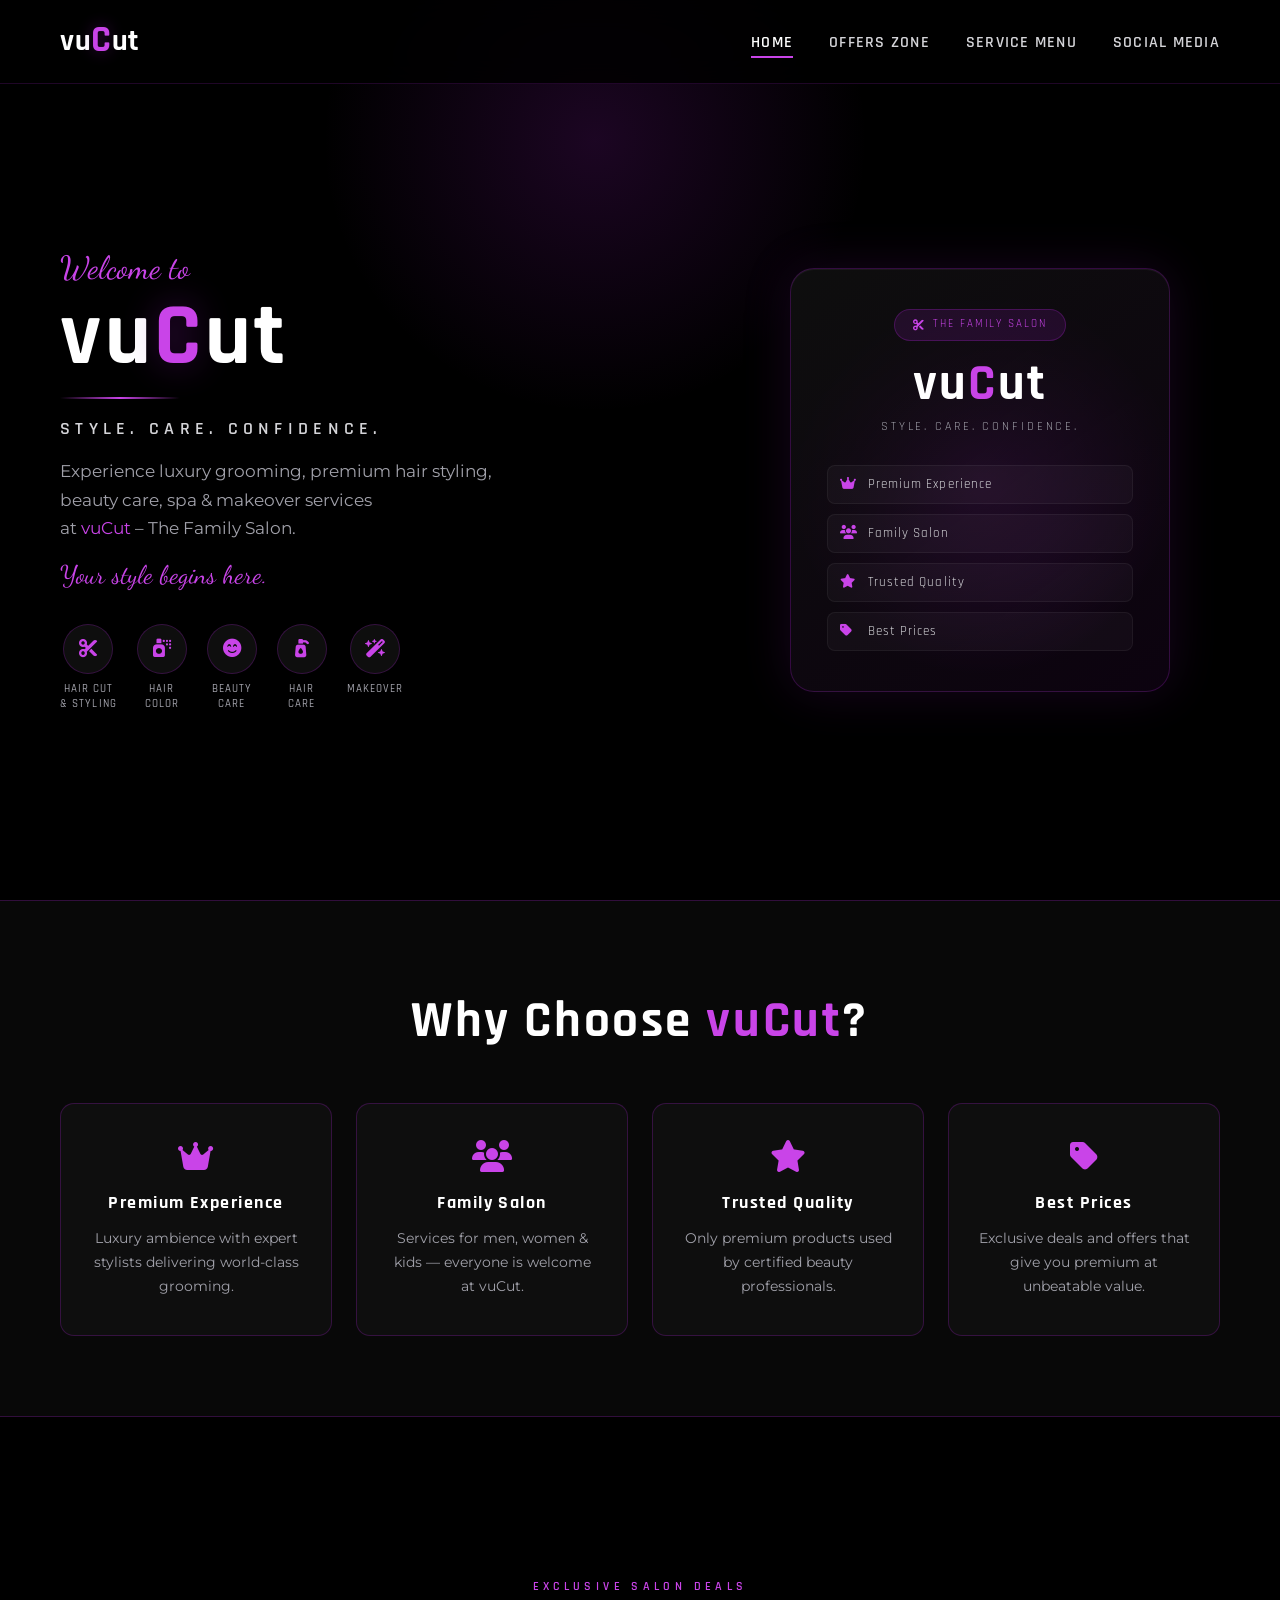
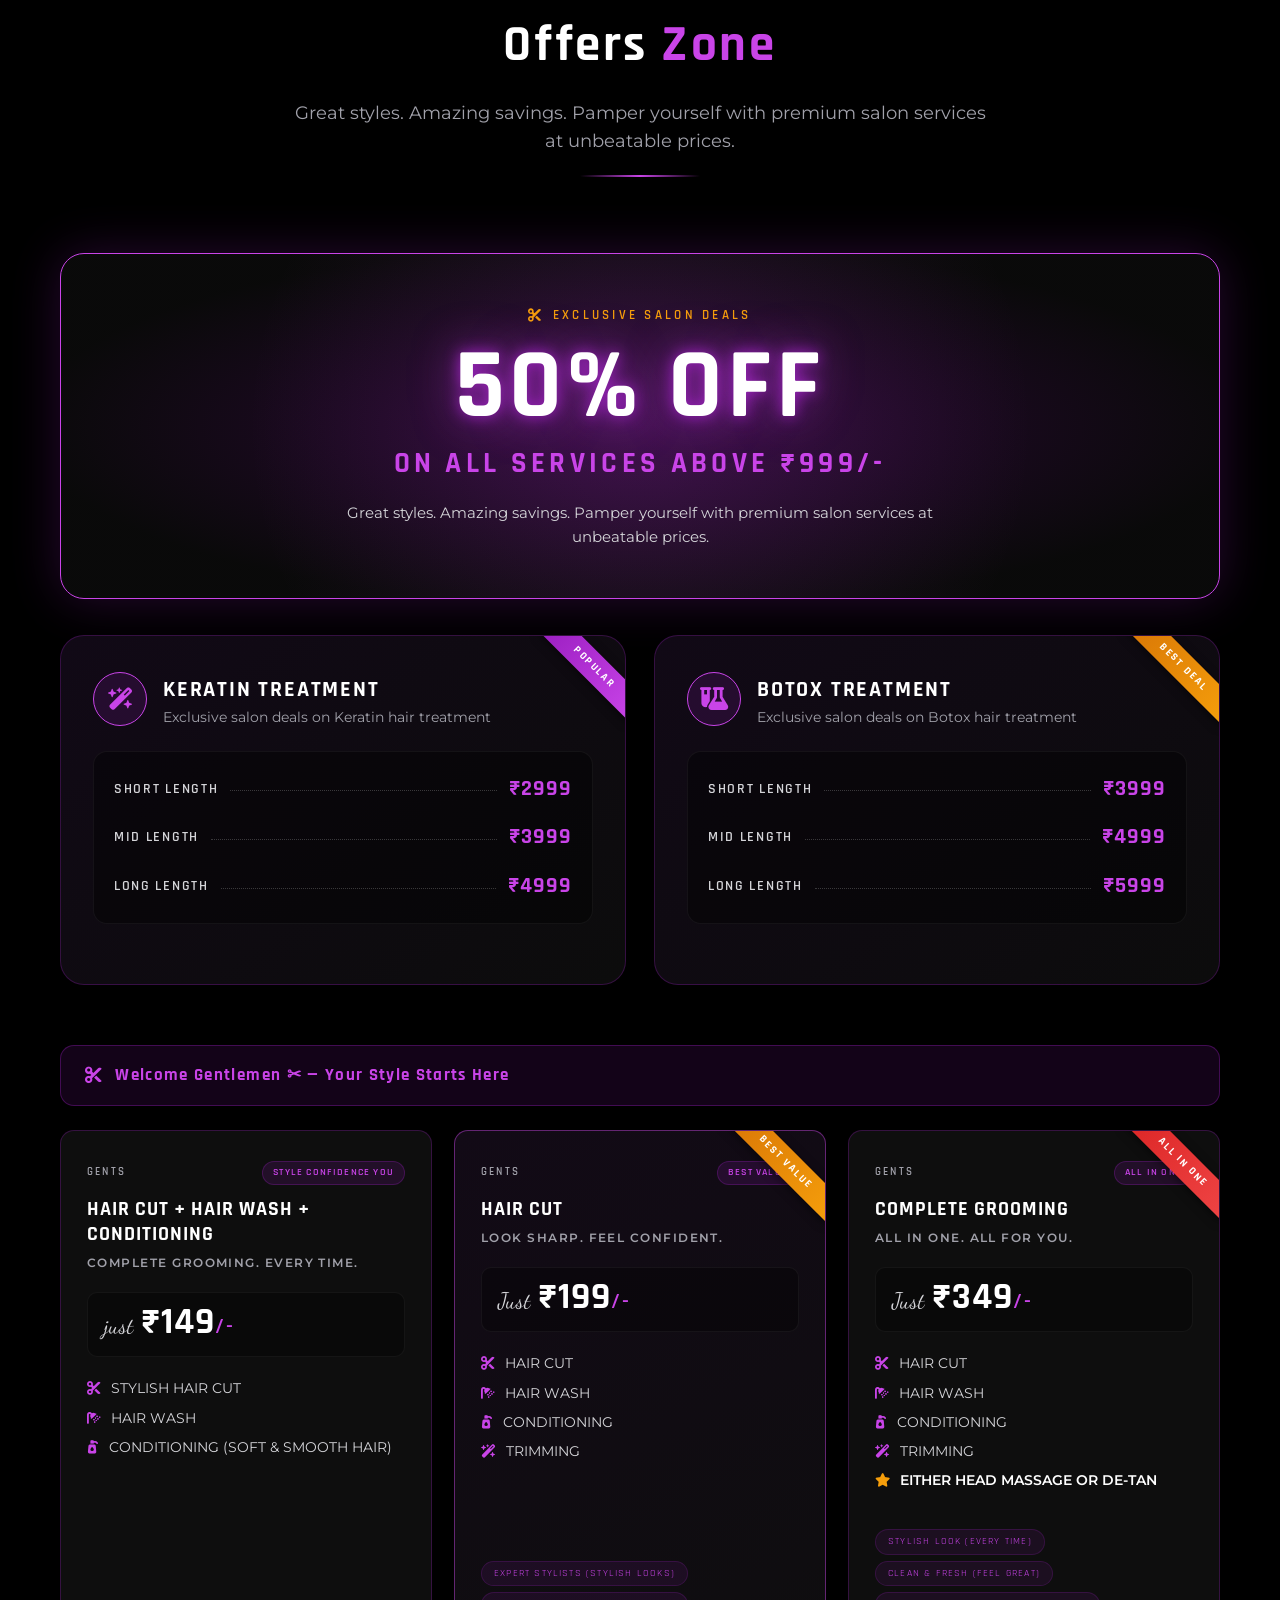
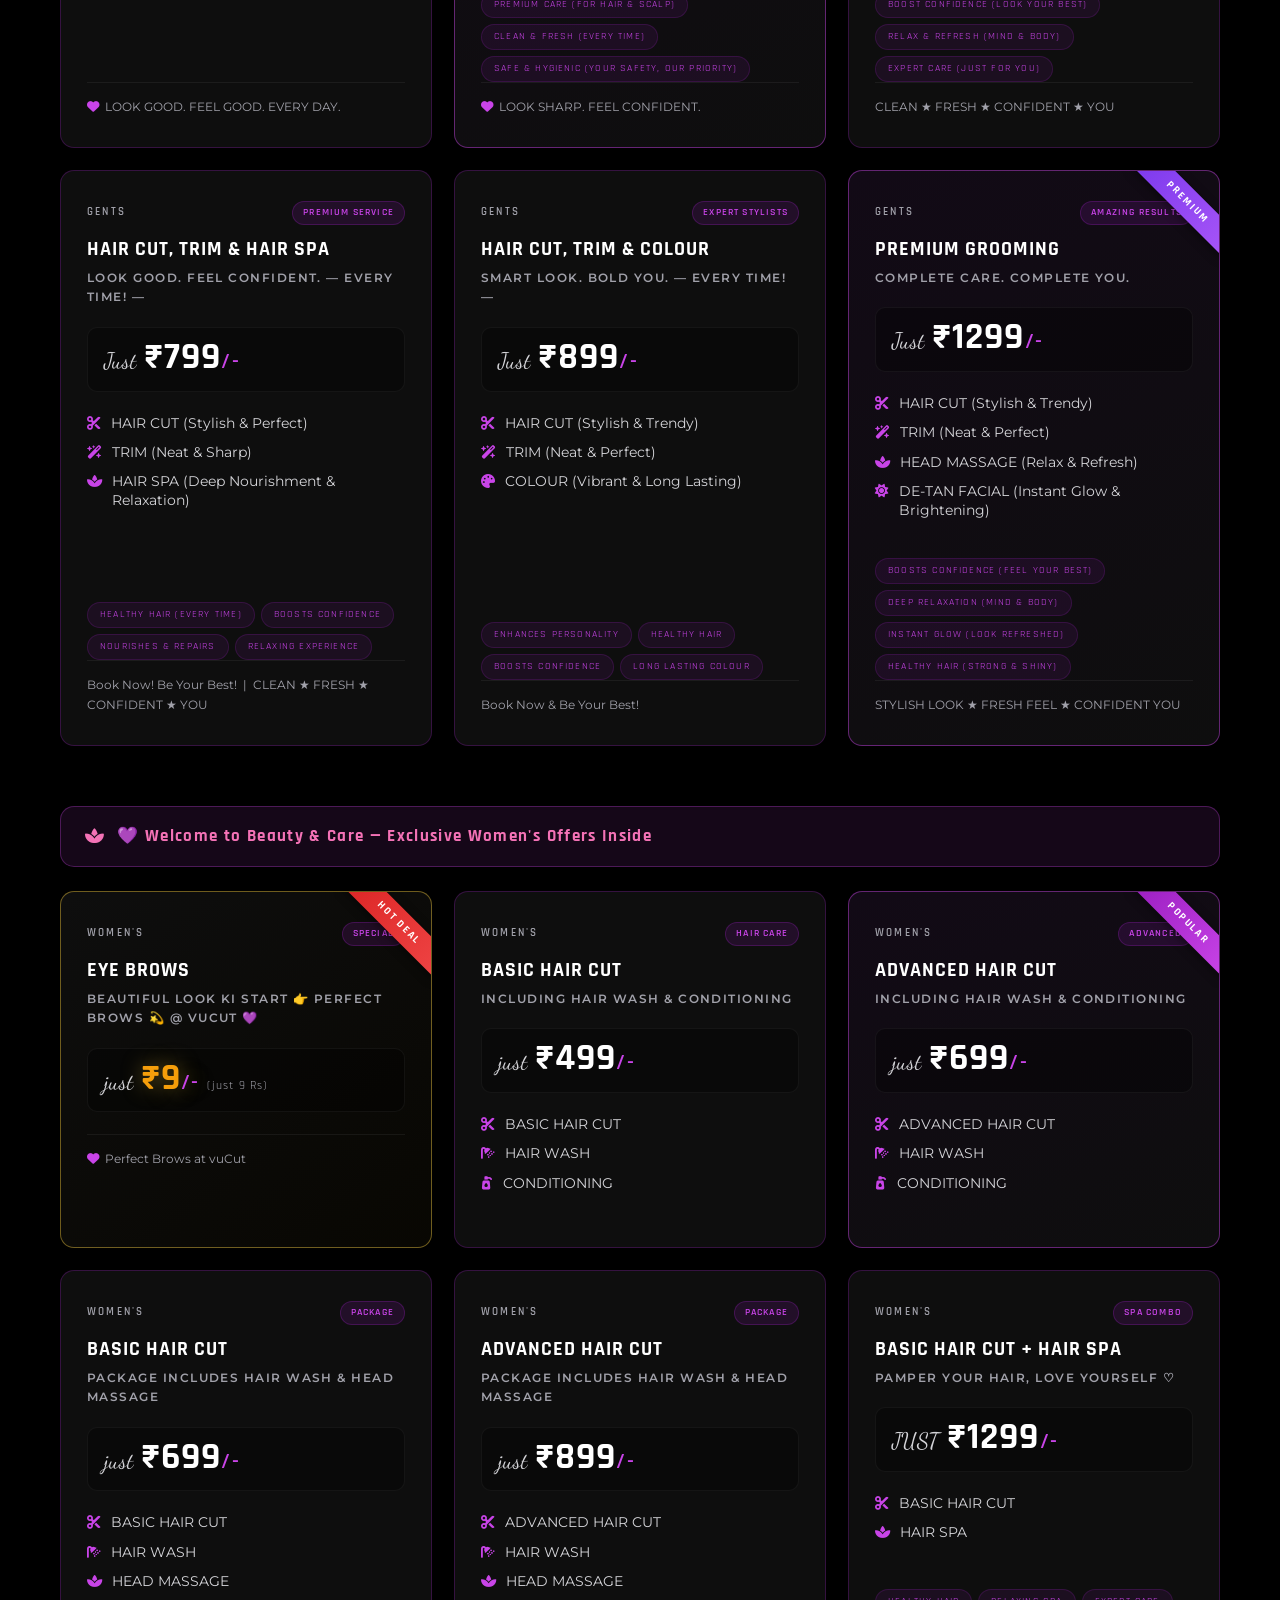
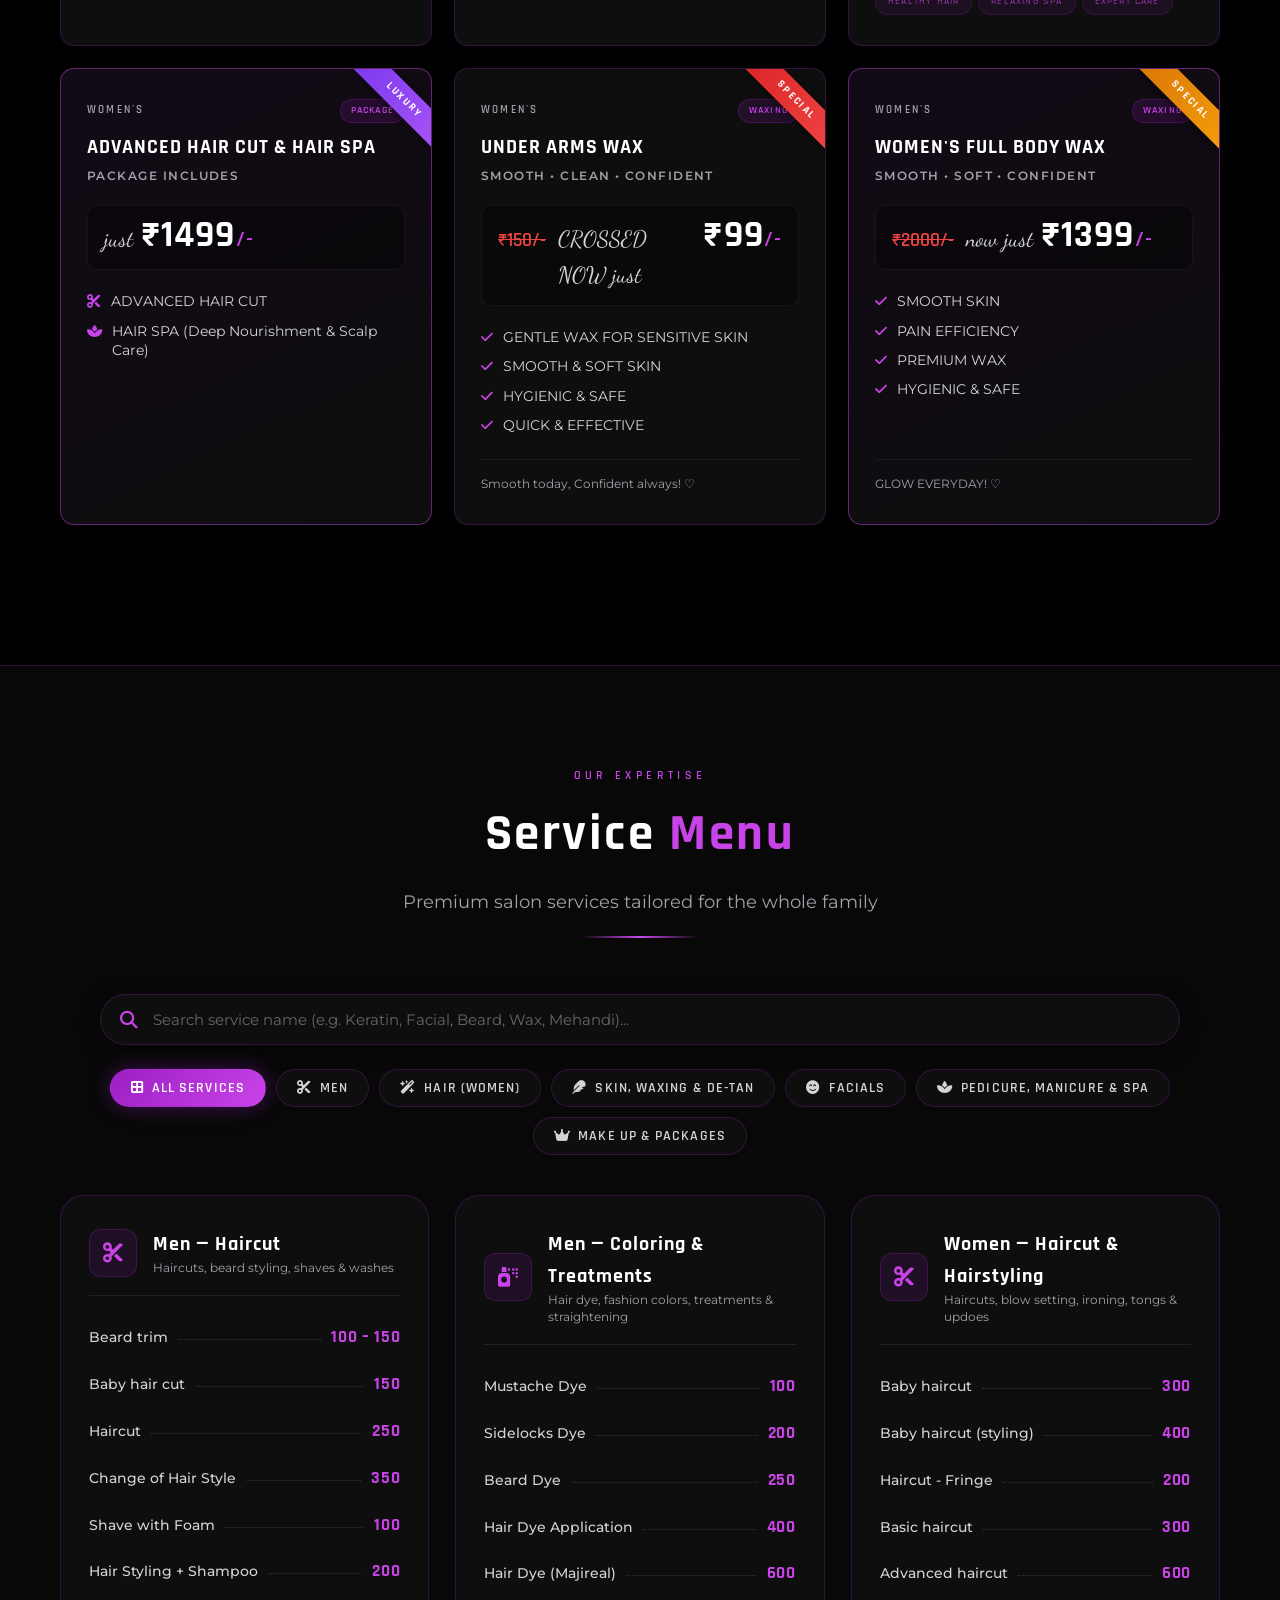
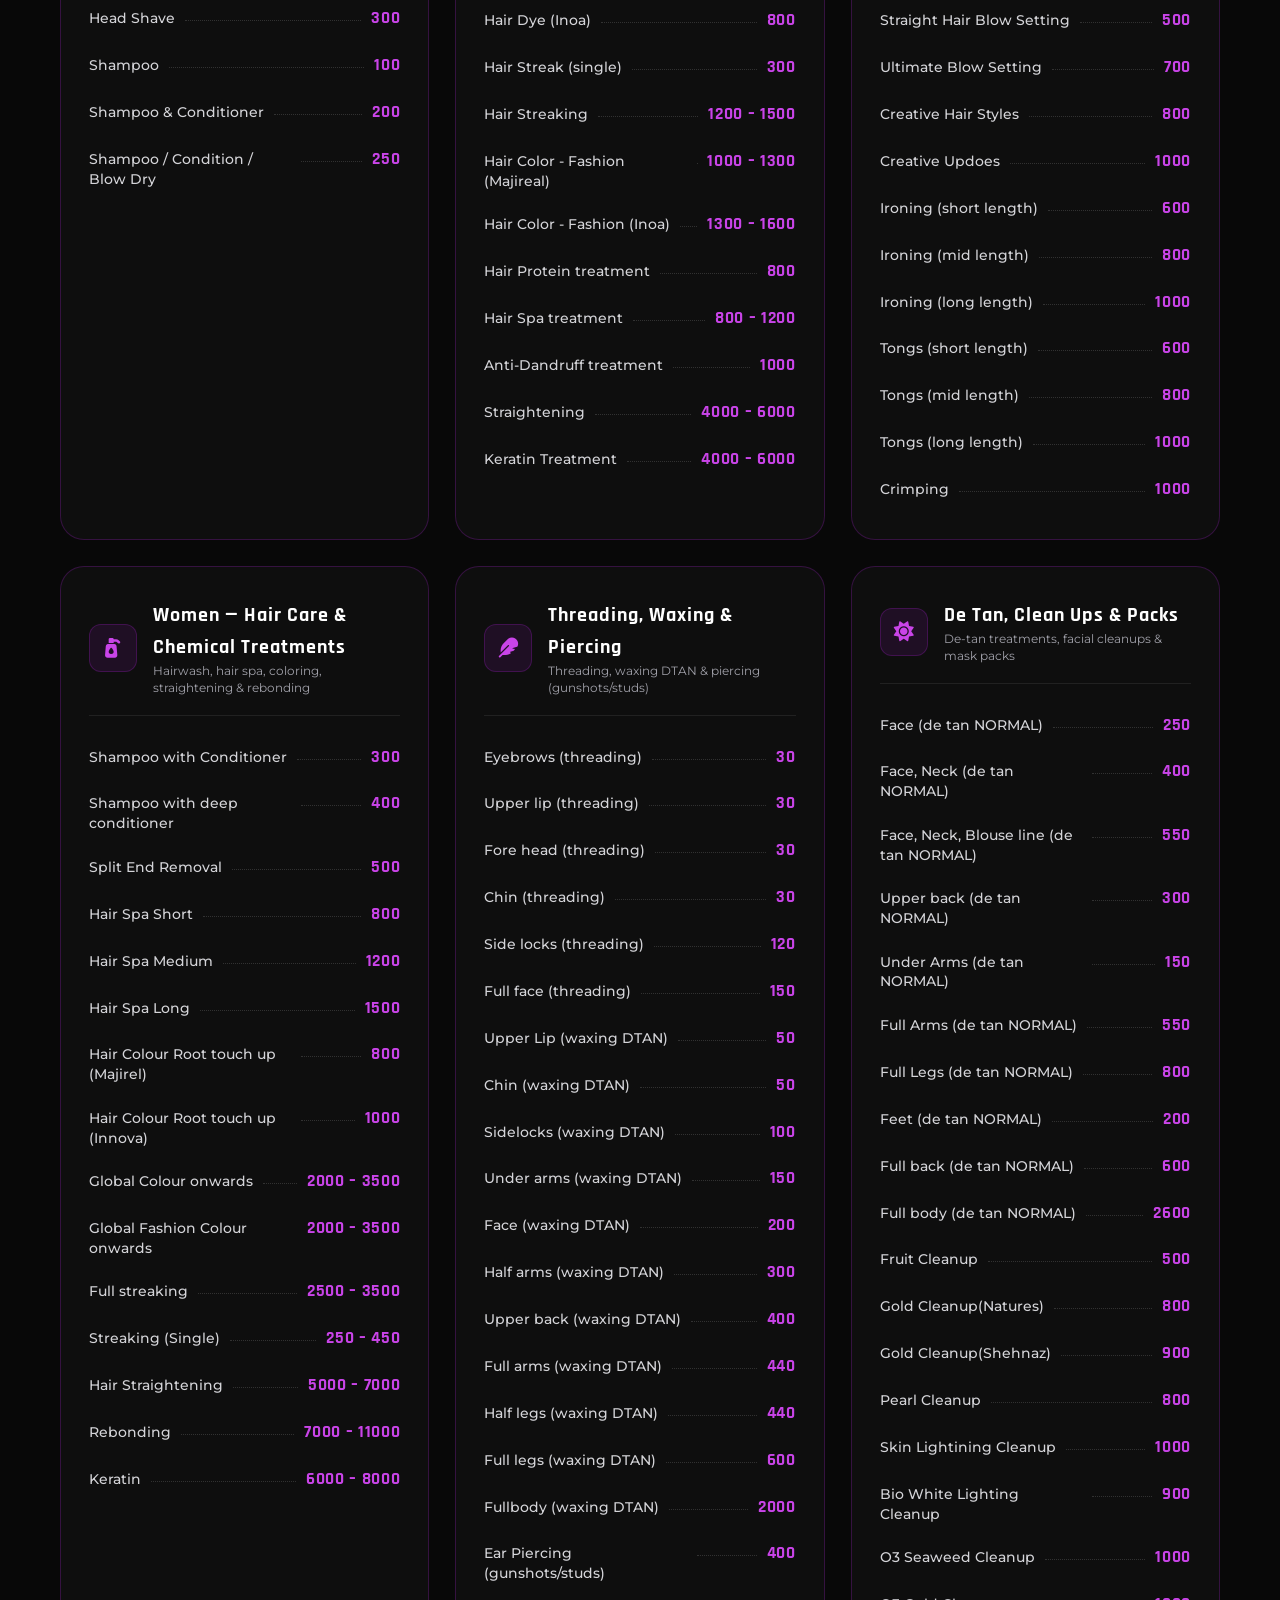
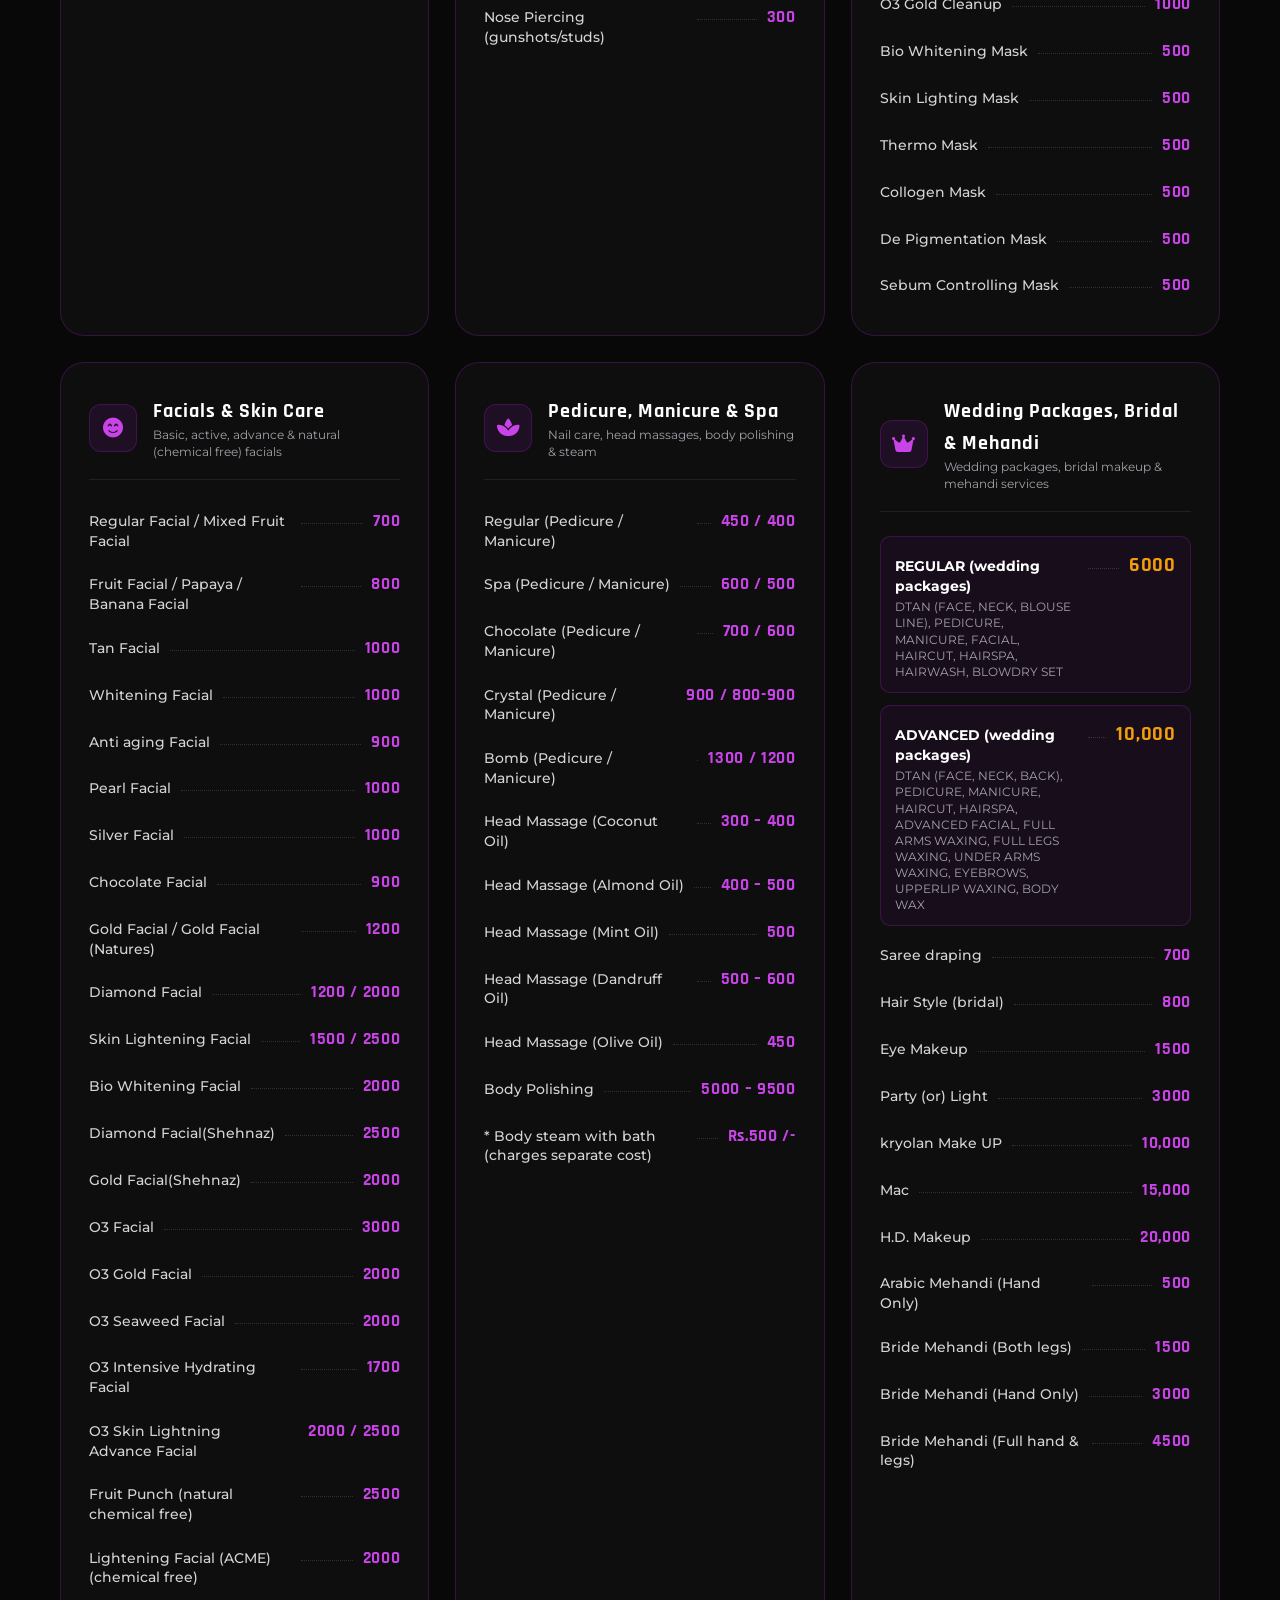
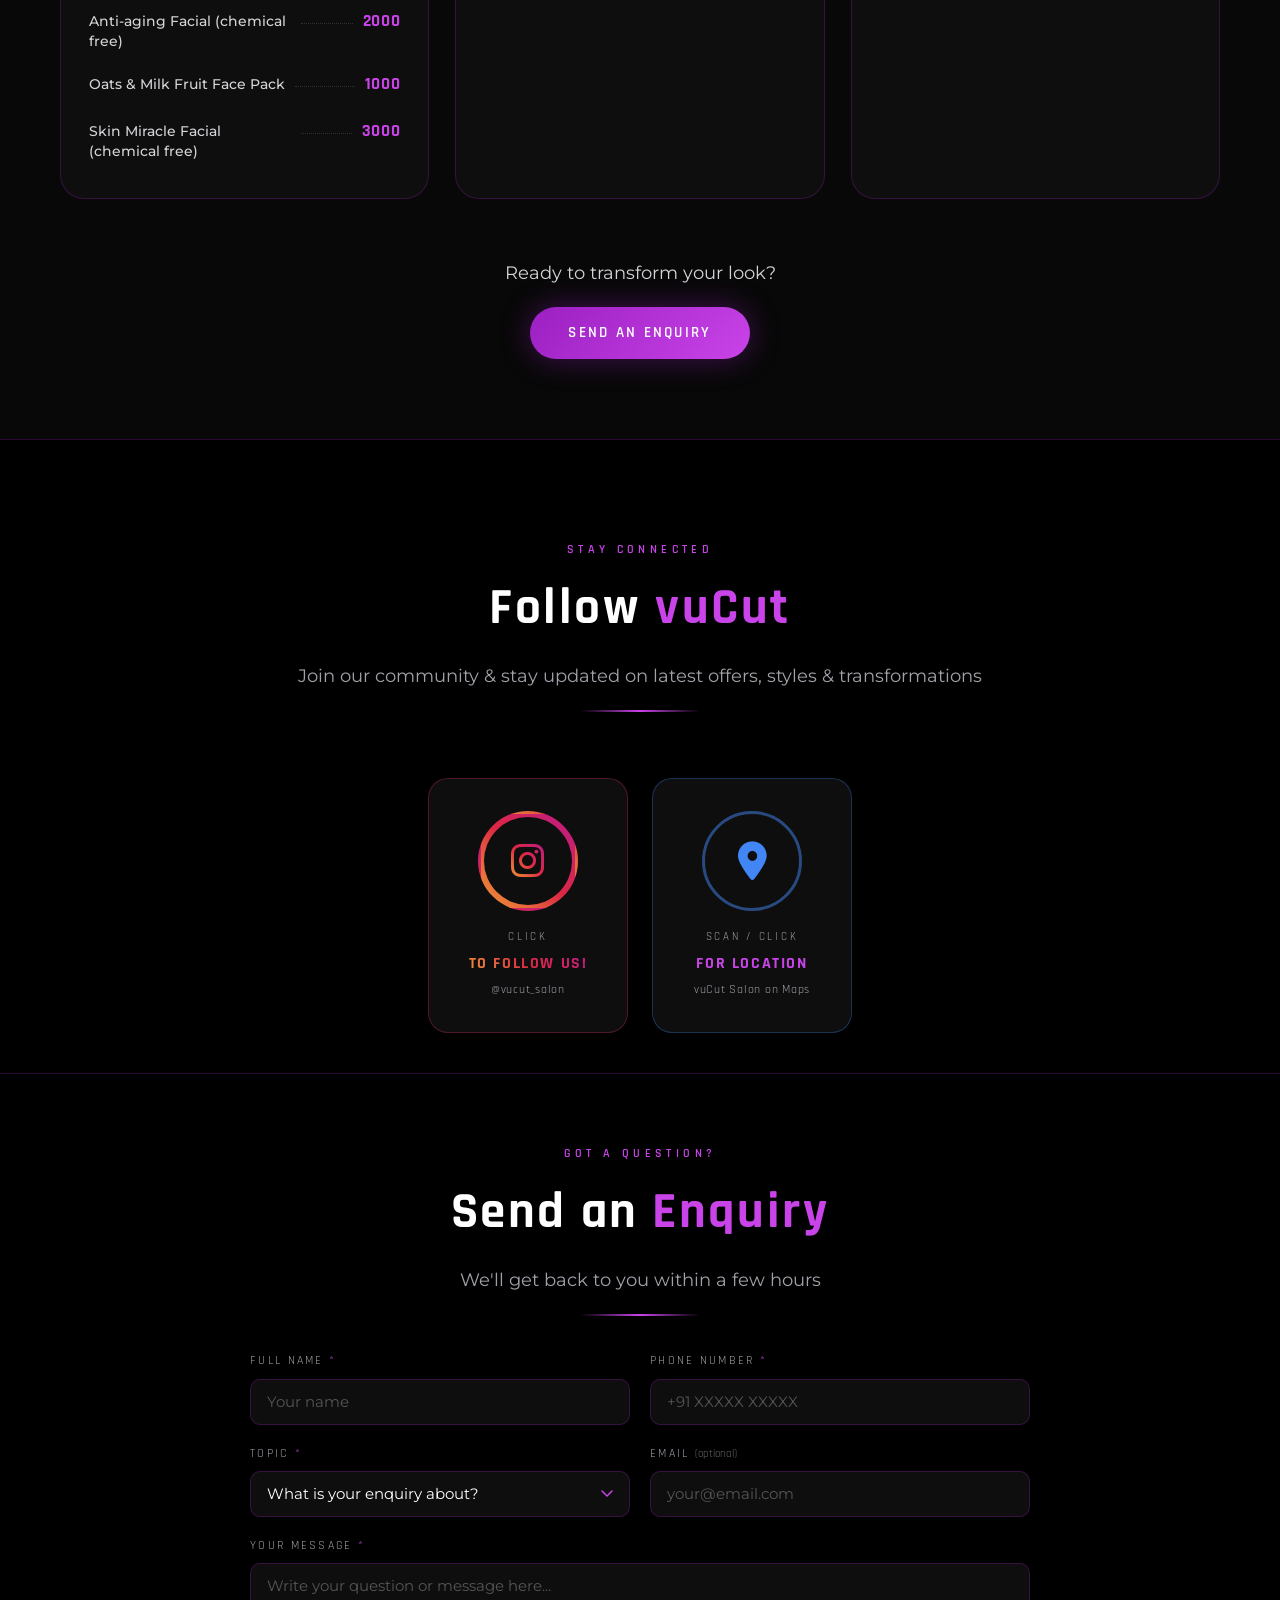
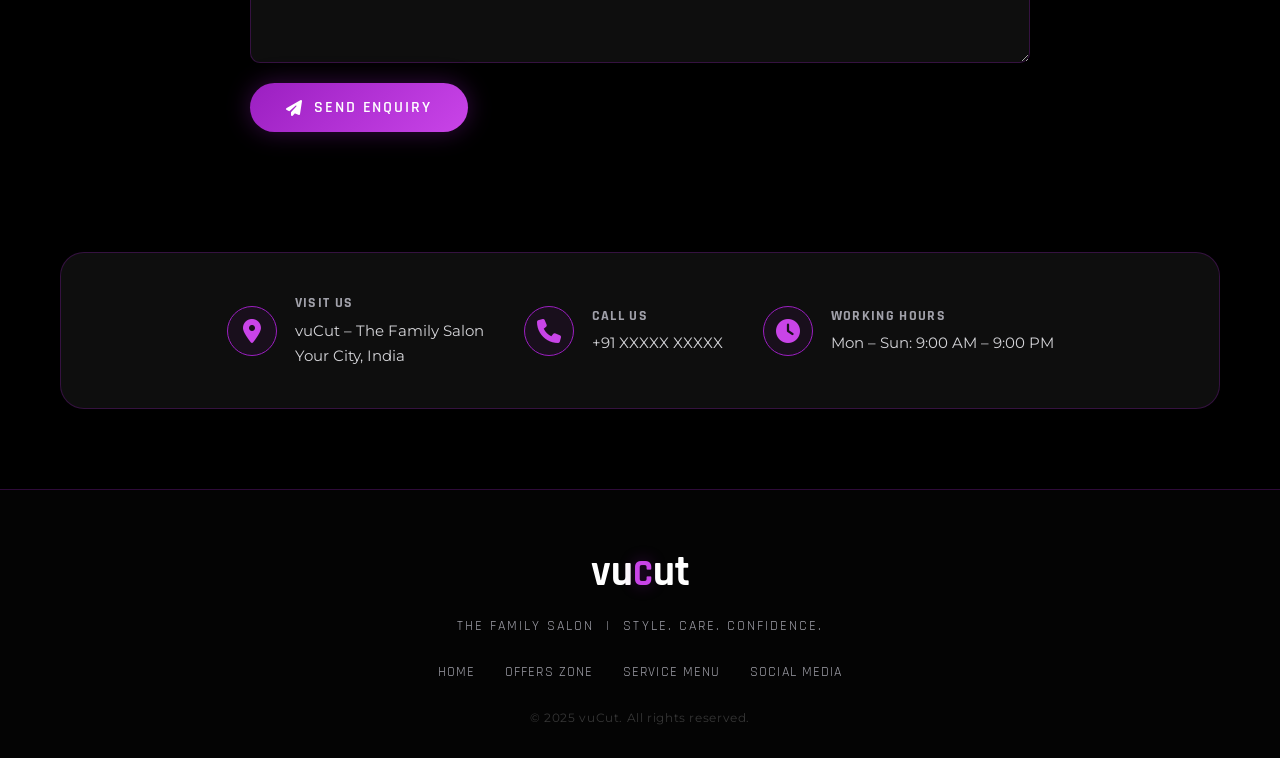
<file: index.html>
<!DOCTYPE html>
<html lang="en">
<head>
  <meta charset="UTF-8" />
  <meta name="viewport" content="width=device-width, initial-scale=1.0" />
  <title>vuCut – The Family Salon</title>
  <link rel="stylesheet" href="style.css" />
  <link href="https://fonts.googleapis.com/css2?family=Cinzel:wght@400;600;700&family=Dancing+Script:wght@600;700&family=Rajdhani:wght@400;500;600;700&family=Montserrat:wght@300;400;500;600;700&display=swap" rel="stylesheet" />
  <link rel="stylesheet" href="https://cdnjs.cloudflare.com/ajax/libs/font-awesome/6.5.0/css/all.min.css" />

  <!--
    Netlify Identity — loaded on every page so invitation / recovery
    email links (which always land on the root URL) are intercepted here
    and handed off to admin.html before the page renders.
  -->
  <script src="https://identity.netlify.com/v1/netlify-identity-widget.js"></script>
  <script>
    // Run synchronously so the redirect happens before any paint
    (function () {
      var hash = window.location.hash;
      // Netlify Identity puts tokens in the URL hash as key=value pairs
      if (hash && (
        hash.indexOf('invite_token=')       !== -1 ||
        hash.indexOf('recovery_token=')     !== -1 ||
        hash.indexOf('confirmation_token=') !== -1
      )) {
        // Forward the entire hash to admin.html so the widget can consume it
        window.location.replace('/admin.html' + hash);
      }
    })();
  </script>
</head>
<body>

  <!-- ═══════════════════════════════════════════
       NAVBAR
  ═══════════════════════════════════════════ -->
  <nav class="navbar" id="navbar">
    <div class="nav-logo">
      <span class="logo-vu">vu</span><span class="logo-c">C</span><span class="logo-ut">ut</span>
    </div>
    <ul class="nav-links" id="navLinks">
      <li><a href="#home" class="nav-link active">Home</a></li>
      <li><a href="#offers" class="nav-link">Offers Zone</a></li>
      <li><a href="#services" class="nav-link">Service Menu</a></li>
      <li><a href="#social" class="nav-link">Social Media</a></li>
    </ul>
    <div class="hamburger" id="hamburger">
      <span></span><span></span><span></span>
    </div>
  </nav>

  <!-- ═══════════════════════════════════════════
       SECTION 1 — HOME
  ═══════════════════════════════════════════ -->
  <section id="home" class="section home-section">

    <!-- Hero -->
    <div class="hero">
      <div class="hero-content">
        <p class="welcome-script">Welcome to</p>
        <h1 class="brand-name">
          <span class="brand-vu">vu</span><span class="brand-c">C</span><span class="brand-ut">ut</span>
        </h1>
        <div class="divider-line"></div>
        <p class="tagline">STYLE. CARE. CONFIDENCE.</p>
        <p class="hero-desc">
          Experience luxury grooming, premium hair styling,<br />
          beauty care, spa &amp; makeover services<br />
          at <span class="accent">vuCut</span> – The Family Salon.
        </p>
        <p class="hero-script">Your style begins here.</p>

        <!-- Service Icons -->
        <div class="service-icons">
          <div class="svc-item">
            <div class="svc-icon"><i class="fa-solid fa-scissors"></i></div>
            <p>HAIR CUT<br />&amp; STYLING</p>
          </div>
          <div class="svc-item">
            <div class="svc-icon"><i class="fa-solid fa-spray-can"></i></div>
            <p>HAIR<br />COLOR</p>
          </div>
          <div class="svc-item">
            <div class="svc-icon"><i class="fa-solid fa-face-smile-beam"></i></div>
            <p>BEAUTY<br />CARE</p>
          </div>
          <div class="svc-item">
            <div class="svc-icon"><i class="fa-solid fa-pump-soap"></i></div>
            <p>HAIR<br />CARE</p>
          </div>
          <div class="svc-item">
            <div class="svc-icon"><i class="fa-solid fa-wand-magic-sparkles"></i></div>
            <p>MAKEOVER</p>
          </div>
        </div>
      </div>

      <!-- Hero salon card (pure CSS brand showcase) -->
      <div class="hero-image">
        <div class="hero-img-glow"></div>
        <div class="hero-brand-card">
          <div class="hbc-badge"><i class="fa-solid fa-scissors"></i> The Family Salon</div>
          <h2 class="hbc-logo">vu<span class="accent">C</span>ut</h2>
          <p class="hbc-tagline">STYLE. CARE. CONFIDENCE.</p>
          <div class="hbc-pillars">
            <div class="hbc-pillar"><i class="fa-solid fa-crown"></i> <span>Premium Experience</span></div>
            <div class="hbc-pillar"><i class="fa-solid fa-users"></i> <span>Family Salon</span></div>
            <div class="hbc-pillar"><i class="fa-solid fa-star"></i> <span>Trusted Quality</span></div>
            <div class="hbc-pillar"><i class="fa-solid fa-tag"></i> <span>Best Prices</span></div>
          </div>
        </div>
      </div>
    </div>

    <!-- Why Choose Us -->
    <div class="why-section">
      <h2 class="section-heading">Why Choose <span class="accent">vuCut</span>?</h2>
      <div class="why-grid">
        <div class="why-card">
          <i class="fa-solid fa-crown"></i>
          <h3>Premium Experience</h3>
          <p>Luxury ambience with expert stylists delivering world-class grooming.</p>
        </div>
        <div class="why-card">
          <i class="fa-solid fa-users"></i>
          <h3>Family Salon</h3>
          <p>Services for men, women &amp; kids — everyone is welcome at vuCut.</p>
        </div>
        <div class="why-card">
          <i class="fa-solid fa-star"></i>
          <h3>Trusted Quality</h3>
          <p>Only premium products used by certified beauty professionals.</p>
        </div>
        <div class="why-card">
          <i class="fa-solid fa-tag"></i>
          <h3>Best Prices</h3>
          <p>Exclusive deals and offers that give you premium at unbeatable value.</p>
        </div>
      </div>
    </div>

  </section>

  <!-- ═══════════════════════════════════════════
       SECTION 2 — OFFERS ZONE
  ═══════════════════════════════════════════ -->
  <section id="offers" class="section offers-section">

    <!-- Section Header -->
    <div class="offers-header">
      <p class="section-label">EXCLUSIVE SALON DEALS</p>
      <h2 class="section-heading">Offers <span class="accent">Zone</span></h2>
      <p class="section-sub">Great styles. Amazing savings. Pamper yourself with premium salon services at unbeatable prices.</p>
      <div class="divider-line center"></div>
    </div>

    <!-- ── 1. Generic Offer Banner (From offer-1.png) ── -->
    <div class="offer-block">
      
      <!-- 50% OFF Banner -->
      <div class="mega-discount-banner">
        <div class="mdb-glow"></div>
        <div class="mdb-content">
          <div class="mdb-tag"><i class="fa-solid fa-scissors"></i> EXCLUSIVE SALON DEALS</div>
          <div class="mdb-headline">
            <span class="mdb-pct">50% OFF</span>
            <span class="mdb-sub">ON ALL SERVICES ABOVE ₹999/-</span>
          </div>
          <p class="mdb-desc">Great styles. Amazing savings. Pamper yourself with premium salon services at unbeatable prices.</p>
        </div>
      </div>

      <!-- Keratin & Botox (from offer-1.png) -->
      <div class="featured-treatments-grid">
        <!-- Keratin Treatment -->
        <div class="treatment-offer-card">
          <div class="card-ribbon ribbon-popular">POPULAR</div>
          <div class="toc-header">
            <div class="toc-icon"><i class="fa-solid fa-wand-magic-sparkles"></i></div>
            <div>
              <h3 class="toc-title">KERATIN TREATMENT</h3>
              <p class="toc-desc">Exclusive salon deals on Keratin hair treatment</p>
            </div>
          </div>
          <div class="toc-tiers">
            <div class="tier-item">
              <span class="tier-label">SHORT LENGTH</span>
              <span class="tier-dots"></span>
              <span class="tier-price">₹2999</span>
            </div>
            <div class="tier-item">
              <span class="tier-label">MID LENGTH</span>
              <span class="tier-dots"></span>
              <span class="tier-price">₹3999</span>
            </div>
            <div class="tier-item">
              <span class="tier-label">LONG LENGTH</span>
              <span class="tier-dots"></span>
              <span class="tier-price">₹4999</span>
            </div>
          </div>
        </div>

        <!-- Botox Treatment -->
        <div class="treatment-offer-card">
          <div class="card-ribbon ribbon-best">BEST DEAL</div>
          <div class="toc-header">
            <div class="toc-icon"><i class="fa-solid fa-flask-vial"></i></div>
            <div>
              <h3 class="toc-title">BOTOX TREATMENT</h3>
              <p class="toc-desc">Exclusive salon deals on Botox hair treatment</p>
            </div>
          </div>
          <div class="toc-tiers">
            <div class="tier-item">
              <span class="tier-label">SHORT LENGTH</span>
              <span class="tier-dots"></span>
              <span class="tier-price">₹3999</span>
            </div>
            <div class="tier-item">
              <span class="tier-label">MID LENGTH</span>
              <span class="tier-dots"></span>
              <span class="tier-price">₹4999</span>
            </div>
            <div class="tier-item">
              <span class="tier-label">LONG LENGTH</span>
              <span class="tier-dots"></span>
              <span class="tier-price">₹5999</span>
            </div>
          </div>
        </div>
      </div>

    </div>

    <!-- ── 2. Welcome Gentlemen — offers 2 to 7 ── -->
    <div class="offer-block">
      <div class="offer-category-label gents-label">
        <i class="fa-solid fa-scissors"></i>
        <span>Welcome Gentlemen ✂ — Your Style Starts Here</span>
      </div>

      <div class="text-offers-grid">

        <!-- Offer 2 -->
        <div class="offer-box-card">
          <div class="obc-top">
            <span class="obc-cat">GENTS</span>
            <span class="obc-badge-pill">STYLE CONFIDENCE YOU</span>
          </div>
          <h3 class="obc-title">HAIR CUT + HAIR WASH + CONDITIONING</h3>
          <p class="obc-tagline">COMPLETE GROOMING. EVERY TIME.</p>
          <div class="obc-price-wrap">
            <span class="obc-just">just</span>
            <span class="obc-amount">₹149<span class="obc-slash">/-</span></span>
          </div>
          <ul class="obc-items">
            <li><i class="fa-solid fa-scissors"></i> STYLISH HAIR CUT</li>
            <li><i class="fa-solid fa-shower"></i> HAIR WASH</li>
            <li><i class="fa-solid fa-pump-soap"></i> CONDITIONING (SOFT &amp; SMOOTH HAIR)</li>
          </ul>
          <div class="obc-footer">
            <span><i class="fa-solid fa-heart"></i> LOOK GOOD. FEEL GOOD. EVERY DAY.</span>
          </div>
        </div>

        <!-- Offer 3 -->
        <div class="offer-box-card featured-border">
          <div class="card-ribbon ribbon-best">BEST VALUE</div>
          <div class="obc-top">
            <span class="obc-cat">GENTS</span>
            <span class="obc-badge-pill">BEST VALUE</span>
          </div>
          <h3 class="obc-title">HAIR CUT</h3>
          <p class="obc-tagline">LOOK SHARP. FEEL CONFIDENT.</p>
          <div class="obc-price-wrap">
            <span class="obc-just">Just</span>
            <span class="obc-amount">₹199<span class="obc-slash">/-</span></span>
          </div>
          <ul class="obc-items">
            <li><i class="fa-solid fa-scissors"></i> HAIR CUT</li>
            <li><i class="fa-solid fa-shower"></i> HAIR WASH</li>
            <li><i class="fa-solid fa-pump-soap"></i> CONDITIONING</li>
            <li><i class="fa-solid fa-wand-magic-sparkles"></i> TRIMMING</li>
          </ul>
          <div class="obc-pills">
            <span>EXPERT STYLISTS (Stylish Looks)</span>
            <span>PREMIUM CARE (For Hair &amp; Scalp)</span>
            <span>CLEAN &amp; FRESH (Every Time)</span>
            <span>SAFE &amp; HYGIENIC (Your Safety, Our Priority)</span>
          </div>
          <div class="obc-footer">
            <span><i class="fa-solid fa-heart"></i> LOOK SHARP. FEEL CONFIDENT.</span>
          </div>
        </div>

        <!-- Offer 4 -->
        <div class="offer-box-card">
          <div class="card-ribbon ribbon-hot">ALL IN ONE</div>
          <div class="obc-top">
            <span class="obc-cat">GENTS</span>
            <span class="obc-badge-pill">ALL IN ONE</span>
          </div>
          <h3 class="obc-title">COMPLETE GROOMING</h3>
          <p class="obc-tagline">ALL IN ONE. ALL FOR YOU.</p>
          <div class="obc-price-wrap">
            <span class="obc-just">Just</span>
            <span class="obc-amount">₹349<span class="obc-slash">/-</span></span>
          </div>
          <ul class="obc-items">
            <li><i class="fa-solid fa-scissors"></i> HAIR CUT</li>
            <li><i class="fa-solid fa-shower"></i> HAIR WASH</li>
            <li><i class="fa-solid fa-pump-soap"></i> CONDITIONING</li>
            <li><i class="fa-solid fa-wand-magic-sparkles"></i> TRIMMING</li>
            <li class="highlight-item"><i class="fa-solid fa-star"></i> EITHER HEAD MASSAGE OR DE-TAN</li>
          </ul>
          <div class="obc-pills">
            <span>STYLISH LOOK (Every Time)</span>
            <span>CLEAN &amp; FRESH (Feel Great)</span>
            <span>BOOST CONFIDENCE (Look Your Best)</span>
            <span>RELAX &amp; REFRESH (Mind &amp; Body)</span>
            <span>EXPERT CARE (Just For You)</span>
          </div>
          <div class="obc-footer">
            <span>CLEAN ★ FRESH ★ CONFIDENT ★ YOU</span>
          </div>
        </div>

        <!-- Offer 5 -->
        <div class="offer-box-card">
          <div class="obc-top">
            <span class="obc-cat">GENTS</span>
            <span class="obc-badge-pill">PREMIUM SERVICE</span>
          </div>
          <h3 class="obc-title">HAIR CUT, TRIM &amp; HAIR SPA</h3>
          <p class="obc-tagline">LOOK GOOD. FEEL CONFIDENT. — Every Time! —</p>
          <div class="obc-price-wrap">
            <span class="obc-just">Just</span>
            <span class="obc-amount">₹799<span class="obc-slash">/-</span></span>
          </div>
          <ul class="obc-items">
            <li><i class="fa-solid fa-scissors"></i> HAIR CUT (Stylish &amp; Perfect)</li>
            <li><i class="fa-solid fa-wand-magic-sparkles"></i> TRIM (Neat &amp; Sharp)</li>
            <li><i class="fa-solid fa-spa"></i> HAIR SPA (Deep Nourishment &amp; Relaxation)</li>
          </ul>
          <div class="obc-pills">
            <span>HEALTHY HAIR (Every Time)</span>
            <span>BOOSTS CONFIDENCE</span>
            <span>NOURISHES &amp; REPAIRS</span>
            <span>RELAXING EXPERIENCE</span>
          </div>
          <div class="obc-footer">
            <span>Book Now! Be Your Best! &nbsp;|&nbsp; CLEAN ★ FRESH ★ CONFIDENT ★ YOU</span>
          </div>
        </div>

        <!-- Offer 6 -->
        <div class="offer-box-card">
          <div class="obc-top">
            <span class="obc-cat">GENTS</span>
            <span class="obc-badge-pill">EXPERT STYLISTS</span>
          </div>
          <h3 class="obc-title">HAIR CUT, TRIM &amp; COLOUR</h3>
          <p class="obc-tagline">SMART LOOK. BOLD YOU. — Every Time! —</p>
          <div class="obc-price-wrap">
            <span class="obc-just">Just</span>
            <span class="obc-amount">₹899<span class="obc-slash">/-</span></span>
          </div>
          <ul class="obc-items">
            <li><i class="fa-solid fa-scissors"></i> HAIR CUT (Stylish &amp; Trendy)</li>
            <li><i class="fa-solid fa-wand-magic-sparkles"></i> TRIM (Neat &amp; Perfect)</li>
            <li><i class="fa-solid fa-palette"></i> COLOUR (Vibrant &amp; Long Lasting)</li>
          </ul>
          <div class="obc-pills">
            <span>ENHANCES PERSONALITY</span>
            <span>HEALTHY HAIR</span>
            <span>BOOSTS CONFIDENCE</span>
            <span>LONG LASTING COLOUR</span>
          </div>
          <div class="obc-footer">
            <span>Book Now &amp; Be Your Best!</span>
          </div>
        </div>

        <!-- Offer 7 -->
        <div class="offer-box-card featured-border">
          <div class="card-ribbon ribbon-royal">PREMIUM</div>
          <div class="obc-top">
            <span class="obc-cat">GENTS</span>
            <span class="obc-badge-pill">AMAZING RESULTS</span>
          </div>
          <h3 class="obc-title">PREMIUM GROOMING</h3>
          <p class="obc-tagline">COMPLETE CARE. COMPLETE YOU.</p>
          <div class="obc-price-wrap">
            <span class="obc-just">Just</span>
            <span class="obc-amount">₹1299<span class="obc-slash">/-</span></span>
          </div>
          <ul class="obc-items">
            <li><i class="fa-solid fa-scissors"></i> HAIR CUT (Stylish &amp; Trendy)</li>
            <li><i class="fa-solid fa-wand-magic-sparkles"></i> TRIM (Neat &amp; Perfect)</li>
            <li><i class="fa-solid fa-spa"></i> HEAD MASSAGE (Relax &amp; Refresh)</li>
            <li><i class="fa-solid fa-sun"></i> DE-TAN FACIAL (Instant Glow &amp; Brightening)</li>
          </ul>
          <div class="obc-pills">
            <span>BOOSTS CONFIDENCE (Feel Your Best)</span>
            <span>DEEP RELAXATION (Mind &amp; Body)</span>
            <span>INSTANT GLOW (Look Refreshed)</span>
            <span>HEALTHY HAIR (Strong &amp; Shiny)</span>
          </div>
          <div class="obc-footer">
            <span>STYLISH LOOK ★ FRESH FEEL ★ CONFIDENT YOU</span>
          </div>
        </div>

      </div>
    </div>

    <!-- ── 3. Welcome to Beauty & Care — offers 8 to 16 ── -->
    <div class="offer-block">
      <div class="offer-category-label ladies-label">
        <i class="fa-solid fa-spa"></i>
        <span>💜 Welcome to Beauty &amp; Care — Exclusive Women's Offers Inside</span>
      </div>

      <div class="text-offers-grid">

        <!-- Offer 8 -->
        <div class="offer-box-card brow-card">
          <div class="card-ribbon ribbon-hot">HOT DEAL</div>
          <div class="obc-top">
            <span class="obc-cat">WOMEN'S</span>
            <span class="obc-badge-pill">SPECIAL</span>
          </div>
          <h3 class="obc-title">EYE BROWS</h3>
          <p class="obc-tagline">Beautiful look ki start 👉 Perfect Brows 💫 @ vuCut 💜</p>
          <div class="obc-price-wrap">
            <span class="obc-just">just</span>
            <span class="obc-amount gold-glow">₹9<span class="obc-slash">/-</span></span>
            <span class="obc-sub-label">(just 9 Rs)</span>
          </div>
          <div class="obc-footer">
            <span><i class="fa-solid fa-heart"></i> Perfect Brows at vuCut</span>
          </div>
        </div>

        <!-- Offer 9 -->
        <div class="offer-box-card">
          <div class="obc-top">
            <span class="obc-cat">WOMEN'S</span>
            <span class="obc-badge-pill">HAIR CARE</span>
          </div>
          <h3 class="obc-title">BASIC HAIR CUT</h3>
          <p class="obc-tagline">INCLUDING HAIR WASH &amp; CONDITIONING</p>
          <div class="obc-price-wrap">
            <span class="obc-just">just</span>
            <span class="obc-amount">₹499<span class="obc-slash">/-</span></span>
          </div>
          <ul class="obc-items">
            <li><i class="fa-solid fa-scissors"></i> BASIC HAIR CUT</li>
            <li><i class="fa-solid fa-shower"></i> HAIR WASH</li>
            <li><i class="fa-solid fa-pump-soap"></i> CONDITIONING</li>
          </ul>
        </div>

        <!-- Offer 10 -->
        <div class="offer-box-card featured-border">
          <div class="card-ribbon ribbon-popular">POPULAR</div>
          <div class="obc-top">
            <span class="obc-cat">WOMEN'S</span>
            <span class="obc-badge-pill">ADVANCED</span>
          </div>
          <h3 class="obc-title">ADVANCED HAIR CUT</h3>
          <p class="obc-tagline">INCLUDING HAIR WASH &amp; CONDITIONING</p>
          <div class="obc-price-wrap">
            <span class="obc-just">just</span>
            <span class="obc-amount">₹699<span class="obc-slash">/-</span></span>
          </div>
          <ul class="obc-items">
            <li><i class="fa-solid fa-scissors"></i> ADVANCED HAIR CUT</li>
            <li><i class="fa-solid fa-shower"></i> HAIR WASH</li>
            <li><i class="fa-solid fa-pump-soap"></i> CONDITIONING</li>
          </ul>
        </div>

        <!-- Offer 11 -->
        <div class="offer-box-card">
          <div class="obc-top">
            <span class="obc-cat">WOMEN'S</span>
            <span class="obc-badge-pill">PACKAGE</span>
          </div>
          <h3 class="obc-title">BASIC HAIR CUT</h3>
          <p class="obc-tagline">PACKAGE INCLUDES HAIR WASH &amp; HEAD MASSAGE</p>
          <div class="obc-price-wrap">
            <span class="obc-just">just</span>
            <span class="obc-amount">₹699<span class="obc-slash">/-</span></span>
          </div>
          <ul class="obc-items">
            <li><i class="fa-solid fa-scissors"></i> BASIC HAIR CUT</li>
            <li><i class="fa-solid fa-shower"></i> HAIR WASH</li>
            <li><i class="fa-solid fa-spa"></i> HEAD MASSAGE</li>
          </ul>
        </div>

        <!-- Offer 12 -->
        <div class="offer-box-card">
          <div class="obc-top">
            <span class="obc-cat">WOMEN'S</span>
            <span class="obc-badge-pill">PACKAGE</span>
          </div>
          <h3 class="obc-title">ADVANCED HAIR CUT</h3>
          <p class="obc-tagline">PACKAGE INCLUDES HAIR WASH &amp; HEAD MASSAGE</p>
          <div class="obc-price-wrap">
            <span class="obc-just">just</span>
            <span class="obc-amount">₹899<span class="obc-slash">/-</span></span>
          </div>
          <ul class="obc-items">
            <li><i class="fa-solid fa-scissors"></i> ADVANCED HAIR CUT</li>
            <li><i class="fa-solid fa-shower"></i> HAIR WASH</li>
            <li><i class="fa-solid fa-spa"></i> HEAD MASSAGE</li>
          </ul>
        </div>

        <!-- Offer 14 -->
        <div class="offer-box-card">
          <div class="obc-top">
            <span class="obc-cat">WOMEN'S</span>
            <span class="obc-badge-pill">SPA COMBO</span>
          </div>
          <h3 class="obc-title">BASIC HAIR CUT + HAIR SPA</h3>
          <p class="obc-tagline">Pamper your hair, love yourself ♡</p>
          <div class="obc-price-wrap">
            <span class="obc-just">JUST</span>
            <span class="obc-amount">₹1299<span class="obc-slash">/-</span></span>
          </div>
          <ul class="obc-items">
            <li><i class="fa-solid fa-scissors"></i> BASIC HAIR CUT</li>
            <li><i class="fa-solid fa-spa"></i> HAIR SPA</li>
          </ul>
          <div class="obc-pills">
            <span>HEALTHY HAIR</span>
            <span>RELAXING SPA</span>
            <span>EXPERT CARE</span>
          </div>
        </div>

        <!-- Offer 13 -->
        <div class="offer-box-card featured-border">
          <div class="card-ribbon ribbon-royal">LUXURY</div>
          <div class="obc-top">
            <span class="obc-cat">WOMEN'S</span>
            <span class="obc-badge-pill">PACKAGE</span>
          </div>
          <h3 class="obc-title">ADVANCED HAIR CUT &amp; HAIR SPA</h3>
          <p class="obc-tagline">PACKAGE INCLUDES</p>
          <div class="obc-price-wrap">
            <span class="obc-just">just</span>
            <span class="obc-amount">₹1499<span class="obc-slash">/-</span></span>
          </div>
          <ul class="obc-items">
            <li><i class="fa-solid fa-scissors"></i> ADVANCED HAIR CUT</li>
            <li><i class="fa-solid fa-spa"></i> HAIR SPA (Deep Nourishment &amp; Scalp Care)</li>
          </ul>
        </div>

        <!-- Offer 15 -->
        <div class="offer-box-card">
          <div class="card-ribbon ribbon-hot">SPECIAL</div>
          <div class="obc-top">
            <span class="obc-cat">WOMEN'S</span>
            <span class="obc-badge-pill">WAXING</span>
          </div>
          <h3 class="obc-title">UNDER ARMS WAX</h3>
          <p class="obc-tagline">SMOOTH • CLEAN • CONFIDENT</p>
          <div class="obc-price-wrap">
            <span class="obc-old-price">₹150/-</span>
            <span class="obc-just">CROSSED NOW just</span>
            <span class="obc-amount">₹99<span class="obc-slash">/-</span></span>
          </div>
          <ul class="obc-items">
            <li><i class="fa-solid fa-check"></i> GENTLE WAX FOR SENSITIVE SKIN</li>
            <li><i class="fa-solid fa-check"></i> SMOOTH &amp; SOFT SKIN</li>
            <li><i class="fa-solid fa-check"></i> HYGIENIC &amp; SAFE</li>
            <li><i class="fa-solid fa-check"></i> QUICK &amp; EFFECTIVE</li>
          </ul>
          <div class="obc-footer">
            <span>Smooth today, Confident always! ♡</span>
          </div>
        </div>

        <!-- Offer 16 -->
        <div class="offer-box-card featured-border">
          <div class="card-ribbon ribbon-best">SPECIAL</div>
          <div class="obc-top">
            <span class="obc-cat">WOMEN'S</span>
            <span class="obc-badge-pill">WAXING</span>
          </div>
          <h3 class="obc-title">WOMEN'S FULL BODY WAX</h3>
          <p class="obc-tagline">Smooth • Soft • Confident</p>
          <div class="obc-price-wrap">
            <span class="obc-old-price">₹2000/-</span>
            <span class="obc-just">now just</span>
            <span class="obc-amount">₹1399<span class="obc-slash">/-</span></span>
          </div>
          <ul class="obc-items">
            <li><i class="fa-solid fa-check"></i> SMOOTH SKIN</li>
            <li><i class="fa-solid fa-check"></i> PAIN EFFICIENCY</li>
            <li><i class="fa-solid fa-check"></i> PREMIUM WAX</li>
            <li><i class="fa-solid fa-check"></i> HYGIENIC &amp; SAFE</li>
          </ul>
          <div class="obc-footer">
            <span>GLOW EVERYDAY! ♡</span>
          </div>
        </div>

      </div>
    </div>

  </section>

  <!-- ═══════════════════════════════════════════
       SECTION 3 — SERVICE MENU (CONVERTED FROM IMAGES)
  ═══════════════════════════════════════════ -->
  <section id="services" class="section services-section">

    <div class="services-header">
      <p class="section-label">OUR EXPERTISE</p>
      <h2 class="section-heading">Service <span class="accent">Menu</span></h2>
      <p class="section-sub">Premium salon services tailored for the whole family</p>
      <div class="divider-line center"></div>
    </div>

    <!-- Interactive Filter & Search Controls -->
    <div class="menu-controls-wrap">
      <!-- Search Input -->
      <div class="menu-search-bar">
        <i class="fa-solid fa-magnifying-glass"></i>
        <input type="text" id="menuSearchInput" placeholder="Search service name (e.g. Keratin, Facial, Beard, Wax, Mehandi)..." />
        <button id="clearMenuSearch" style="display:none;" aria-label="Clear Search"><i class="fa-solid fa-xmark"></i></button>
      </div>

      <!-- Category Filter Tabs -->
      <div class="service-category-tabs">
        <button class="menu-tab-btn active" data-category="all"><i class="fa-solid fa-border-all"></i> All Services</button>
        <button class="menu-tab-btn" data-category="men"><i class="fa-solid fa-scissors"></i> Men</button>
        <button class="menu-tab-btn" data-category="women-hair"><i class="fa-solid fa-wand-magic-sparkles"></i> Hair (Women)</button>
        <button class="menu-tab-btn" data-category="skin"><i class="fa-solid fa-feather"></i> Skin, Waxing &amp; De-Tan</button>
        <button class="menu-tab-btn" data-category="facials"><i class="fa-solid fa-face-smile-beam"></i> Facials</button>
        <button class="menu-tab-btn" data-category="spa"><i class="fa-solid fa-spa"></i> Pedicure, Manicure &amp; Spa</button>
        <button class="menu-tab-btn" data-category="bridal"><i class="fa-solid fa-crown"></i> Make Up &amp; Packages</button>
      </div>
    </div>

    <!-- Complete Service Grid -->
    <div class="services-catalogue-container" id="menuCatalogue">

      <!-- ── 1. MEN: HAIRCUT (from service1_files/125029729fa180301e5df3dc6e550274.png) ── -->
      <div class="menu-category-card" data-cat="men">
        <div class="mcc-head">
          <div class="mcc-icon"><i class="fa-solid fa-scissors"></i></div>
          <div>
            <h3 class="mcc-title">Men — Haircut</h3>
            <p class="mcc-sub">Haircuts, beard styling, shaves &amp; washes</p>
          </div>
        </div>
        <div class="service-items-list">
          <div class="service-item-row"><span class="si-name">Beard trim</span><span class="si-dots"></span><span class="si-price">100 – 150</span></div>
          <div class="service-item-row"><span class="si-name">Baby hair cut</span><span class="si-dots"></span><span class="si-price">150</span></div>
          <div class="service-item-row"><span class="si-name">Haircut</span><span class="si-dots"></span><span class="si-price">250</span></div>
          <div class="service-item-row"><span class="si-name">Change of Hair Style</span><span class="si-dots"></span><span class="si-price">350</span></div>
          <div class="service-item-row"><span class="si-name">Shave with Foam</span><span class="si-dots"></span><span class="si-price">100</span></div>
          <div class="service-item-row"><span class="si-name">Hair Styling + Shampoo</span><span class="si-dots"></span><span class="si-price">200</span></div>
          <div class="service-item-row"><span class="si-name">Head Shave</span><span class="si-dots"></span><span class="si-price">300</span></div>
          <div class="service-item-row"><span class="si-name">Shampoo</span><span class="si-dots"></span><span class="si-price">100</span></div>
          <div class="service-item-row"><span class="si-name">Shampoo &amp; Conditioner</span><span class="si-dots"></span><span class="si-price">200</span></div>
          <div class="service-item-row"><span class="si-name">Shampoo / Condition / Blow Dry</span><span class="si-dots"></span><span class="si-price">250</span></div>
        </div>
      </div>

      <!-- ── 2. MEN: COLORING & TREATMENTS (from service1_files/125029729fa180301e5df3dc6e550274.png) ── -->
      <div class="menu-category-card" data-cat="men">
        <div class="mcc-head">
          <div class="mcc-icon"><i class="fa-solid fa-spray-can"></i></div>
          <div>
            <h3 class="mcc-title">Men — Coloring &amp; Treatments</h3>
            <p class="mcc-sub">Hair dye, fashion colors, treatments &amp; straightening</p>
          </div>
        </div>
        <div class="service-items-list">
          <div class="service-item-row"><span class="si-name">Mustache Dye</span><span class="si-dots"></span><span class="si-price">100</span></div>
          <div class="service-item-row"><span class="si-name">Sidelocks Dye</span><span class="si-dots"></span><span class="si-price">200</span></div>
          <div class="service-item-row"><span class="si-name">Beard Dye</span><span class="si-dots"></span><span class="si-price">250</span></div>
          <div class="service-item-row"><span class="si-name">Hair Dye Application</span><span class="si-dots"></span><span class="si-price">400</span></div>
          <div class="service-item-row"><span class="si-name">Hair Dye (Majireal)</span><span class="si-dots"></span><span class="si-price">600</span></div>
          <div class="service-item-row"><span class="si-name">Hair Dye (Inoa)</span><span class="si-dots"></span><span class="si-price">800</span></div>
          <div class="service-item-row"><span class="si-name">Hair Streak (single)</span><span class="si-dots"></span><span class="si-price">300</span></div>
          <div class="service-item-row"><span class="si-name">Hair Streaking</span><span class="si-dots"></span><span class="si-price">1200 – 1500</span></div>
          <div class="service-item-row"><span class="si-name">Hair Color - Fashion (Majireal)</span><span class="si-dots"></span><span class="si-price">1000 – 1300</span></div>
          <div class="service-item-row"><span class="si-name">Hair Color - Fashion (Inoa)</span><span class="si-dots"></span><span class="si-price">1300 – 1600</span></div>
          <div class="service-item-row"><span class="si-name">Hair Protein treatment</span><span class="si-dots"></span><span class="si-price">800</span></div>
          <div class="service-item-row"><span class="si-name">Hair Spa treatment</span><span class="si-dots"></span><span class="si-price">800 – 1200</span></div>
          <div class="service-item-row"><span class="si-name">Anti-Dandruff treatment</span><span class="si-dots"></span><span class="si-price">1000</span></div>
          <div class="service-item-row"><span class="si-name">Straightening</span><span class="si-dots"></span><span class="si-price">4000 – 6000</span></div>
          <div class="service-item-row"><span class="si-name">Keratin Treatment</span><span class="si-dots"></span><span class="si-price">4000 – 6000</span></div>
        </div>
      </div>

      <!-- ── 3. WOMEN: HAIRCUT & HAIRSTYLING (from service1_files/c8167be3a19ba9b1f4d55d4e0f3388df.png) ── -->
      <div class="menu-category-card" data-cat="women-hair">
        <div class="mcc-head">
          <div class="mcc-icon"><i class="fa-solid fa-scissors"></i></div>
          <div>
            <h3 class="mcc-title">Women — Haircut &amp; Hairstyling</h3>
            <p class="mcc-sub">Haircuts, blow setting, ironing, tongs &amp; updoes</p>
          </div>
        </div>
        <div class="service-items-list">
          <div class="service-item-row"><span class="si-name">Baby haircut</span><span class="si-dots"></span><span class="si-price">300</span></div>
          <div class="service-item-row"><span class="si-name">Baby haircut (styling)</span><span class="si-dots"></span><span class="si-price">400</span></div>
          <div class="service-item-row"><span class="si-name">Haircut - Fringe</span><span class="si-dots"></span><span class="si-price">200</span></div>
          <div class="service-item-row"><span class="si-name">Basic haircut</span><span class="si-dots"></span><span class="si-price">300</span></div>
          <div class="service-item-row"><span class="si-name">Advanced haircut</span><span class="si-dots"></span><span class="si-price">600</span></div>
          <div class="service-item-row"><span class="si-name">Straight Hair Blow Setting</span><span class="si-dots"></span><span class="si-price">500</span></div>
          <div class="service-item-row"><span class="si-name">Ultimate Blow Setting</span><span class="si-dots"></span><span class="si-price">700</span></div>
          <div class="service-item-row"><span class="si-name">Creative Hair Styles</span><span class="si-dots"></span><span class="si-price">800</span></div>
          <div class="service-item-row"><span class="si-name">Creative Updoes</span><span class="si-dots"></span><span class="si-price">1000</span></div>
          <div class="service-item-row"><span class="si-name">Ironing (short length)</span><span class="si-dots"></span><span class="si-price">600</span></div>
          <div class="service-item-row"><span class="si-name">Ironing (mid length)</span><span class="si-dots"></span><span class="si-price">800</span></div>
          <div class="service-item-row"><span class="si-name">Ironing (long length)</span><span class="si-dots"></span><span class="si-price">1000</span></div>
          <div class="service-item-row"><span class="si-name">Tongs (short length)</span><span class="si-dots"></span><span class="si-price">600</span></div>
          <div class="service-item-row"><span class="si-name">Tongs (mid length)</span><span class="si-dots"></span><span class="si-price">800</span></div>
          <div class="service-item-row"><span class="si-name">Tongs (long length)</span><span class="si-dots"></span><span class="si-price">1000</span></div>
          <div class="service-item-row"><span class="si-name">Crimping</span><span class="si-dots"></span><span class="si-price">1000</span></div>
        </div>
      </div>

      <!-- ── 4. WOMEN: HAIRWASH, TREATMENTS & COLORING (from service1_files/c8167be3a19ba9b1f4d55d4e0f3388df.png & sevice3.png) ── -->
      <div class="menu-category-card" data-cat="women-hair">
        <div class="mcc-head">
          <div class="mcc-icon"><i class="fa-solid fa-pump-soap"></i></div>
          <div>
            <h3 class="mcc-title">Women — Hair Care &amp; Chemical Treatments</h3>
            <p class="mcc-sub">Hairwash, hair spa, coloring, straightening &amp; rebonding</p>
          </div>
        </div>
        <div class="service-items-list">
          <div class="service-item-row"><span class="si-name">Shampoo with Conditioner</span><span class="si-dots"></span><span class="si-price">300</span></div>
          <div class="service-item-row"><span class="si-name">Shampoo with deep conditioner</span><span class="si-dots"></span><span class="si-price">400</span></div>
          <div class="service-item-row"><span class="si-name">Split End Removal</span><span class="si-dots"></span><span class="si-price">500</span></div>
          <div class="service-item-row"><span class="si-name">Hair Spa Short</span><span class="si-dots"></span><span class="si-price">800</span></div>
          <div class="service-item-row"><span class="si-name">Hair Spa Medium</span><span class="si-dots"></span><span class="si-price">1200</span></div>
          <div class="service-item-row"><span class="si-name">Hair Spa Long</span><span class="si-dots"></span><span class="si-price">1500</span></div>
          <div class="service-item-row"><span class="si-name">Hair Colour Root touch up (Majirel)</span><span class="si-dots"></span><span class="si-price">800</span></div>
          <div class="service-item-row"><span class="si-name">Hair Colour Root touch up (Innova)</span><span class="si-dots"></span><span class="si-price">1000</span></div>
          <div class="service-item-row"><span class="si-name">Global Colour onwards</span><span class="si-dots"></span><span class="si-price">2000 – 3500</span></div>
          <div class="service-item-row"><span class="si-name">Global Fashion Colour onwards</span><span class="si-dots"></span><span class="si-price">2000 – 3500</span></div>
          <div class="service-item-row"><span class="si-name">Full streaking</span><span class="si-dots"></span><span class="si-price">2500 – 3500</span></div>
          <div class="service-item-row"><span class="si-name">Streaking (Single)</span><span class="si-dots"></span><span class="si-price">250 – 450</span></div>
          <div class="service-item-row"><span class="si-name">Hair Straightening</span><span class="si-dots"></span><span class="si-price">5000 – 7000</span></div>
          <div class="service-item-row"><span class="si-name">Rebonding</span><span class="si-dots"></span><span class="si-price">7000 – 11000</span></div>
          <div class="service-item-row"><span class="si-name">Keratin</span><span class="si-dots"></span><span class="si-price">6000 – 8000</span></div>
        </div>
      </div>

      <!-- ── 5. THREADING, WAXING & PIERCING (from service1_files/c0d8922285cb052b14a7f7b2cf03664d.png & sevice3.png) ── -->
      <div class="menu-category-card" data-cat="skin">
        <div class="mcc-head">
          <div class="mcc-icon"><i class="fa-solid fa-feather"></i></div>
          <div>
            <h3 class="mcc-title">Threading, Waxing &amp; Piercing</h3>
            <p class="mcc-sub">Threading, waxing DTAN &amp; piercing (gunshots/studs)</p>
          </div>
        </div>
        <div class="service-items-list">
          <div class="service-item-row"><span class="si-name">Eyebrows (threading)</span><span class="si-dots"></span><span class="si-price">30</span></div>
          <div class="service-item-row"><span class="si-name">Upper lip (threading)</span><span class="si-dots"></span><span class="si-price">30</span></div>
          <div class="service-item-row"><span class="si-name">Fore head (threading)</span><span class="si-dots"></span><span class="si-price">30</span></div>
          <div class="service-item-row"><span class="si-name">Chin (threading)</span><span class="si-dots"></span><span class="si-price">30</span></div>
          <div class="service-item-row"><span class="si-name">Side locks (threading)</span><span class="si-dots"></span><span class="si-price">120</span></div>
          <div class="service-item-row"><span class="si-name">Full face (threading)</span><span class="si-dots"></span><span class="si-price">150</span></div>
          <div class="service-item-row"><span class="si-name">Upper Lip (waxing DTAN)</span><span class="si-dots"></span><span class="si-price">50</span></div>
          <div class="service-item-row"><span class="si-name">Chin (waxing DTAN)</span><span class="si-dots"></span><span class="si-price">50</span></div>
          <div class="service-item-row"><span class="si-name">Sidelocks (waxing DTAN)</span><span class="si-dots"></span><span class="si-price">100</span></div>
          <div class="service-item-row"><span class="si-name">Under arms (waxing DTAN)</span><span class="si-dots"></span><span class="si-price">150</span></div>
          <div class="service-item-row"><span class="si-name">Face (waxing DTAN)</span><span class="si-dots"></span><span class="si-price">200</span></div>
          <div class="service-item-row"><span class="si-name">Half arms (waxing DTAN)</span><span class="si-dots"></span><span class="si-price">300</span></div>
          <div class="service-item-row"><span class="si-name">Upper back (waxing DTAN)</span><span class="si-dots"></span><span class="si-price">400</span></div>
          <div class="service-item-row"><span class="si-name">Full arms (waxing DTAN)</span><span class="si-dots"></span><span class="si-price">440</span></div>
          <div class="service-item-row"><span class="si-name">Half legs (waxing DTAN)</span><span class="si-dots"></span><span class="si-price">440</span></div>
          <div class="service-item-row"><span class="si-name">Full legs (waxing DTAN)</span><span class="si-dots"></span><span class="si-price">600</span></div>
          <div class="service-item-row"><span class="si-name">Fullbody (waxing DTAN)</span><span class="si-dots"></span><span class="si-price">2000</span></div>
          <div class="service-item-row"><span class="si-name">Ear Piercing (gunshots/studs)</span><span class="si-dots"></span><span class="si-price">400</span></div>
          <div class="service-item-row"><span class="si-name">Nose Piercing (gunshots/studs)</span><span class="si-dots"></span><span class="si-price">300</span></div>
        </div>
      </div>

      <!-- ── 6. DE TAN, CLEAN UPS & PACKS (from service1_files/207deb916572112b1fcae057de51529c.png & service2.png) ── -->
      <div class="menu-category-card" data-cat="skin">
        <div class="mcc-head">
          <div class="mcc-icon"><i class="fa-solid fa-sun"></i></div>
          <div>
            <h3 class="mcc-title">De Tan, Clean Ups &amp; Packs</h3>
            <p class="mcc-sub">De-tan treatments, facial cleanups &amp; mask packs</p>
          </div>
        </div>
        <div class="service-items-list">
          <div class="service-item-row"><span class="si-name">Face (de tan NORMAL)</span><span class="si-dots"></span><span class="si-price">250</span></div>
          <div class="service-item-row"><span class="si-name">Face, Neck (de tan NORMAL)</span><span class="si-dots"></span><span class="si-price">400</span></div>
          <div class="service-item-row"><span class="si-name">Face, Neck, Blouse line (de tan NORMAL)</span><span class="si-dots"></span><span class="si-price">550</span></div>
          <div class="service-item-row"><span class="si-name">Upper back (de tan NORMAL)</span><span class="si-dots"></span><span class="si-price">300</span></div>
          <div class="service-item-row"><span class="si-name">Under Arms (de tan NORMAL)</span><span class="si-dots"></span><span class="si-price">150</span></div>
          <div class="service-item-row"><span class="si-name">Full Arms (de tan NORMAL)</span><span class="si-dots"></span><span class="si-price">550</span></div>
          <div class="service-item-row"><span class="si-name">Full Legs (de tan NORMAL)</span><span class="si-dots"></span><span class="si-price">800</span></div>
          <div class="service-item-row"><span class="si-name">Feet (de tan NORMAL)</span><span class="si-dots"></span><span class="si-price">200</span></div>
          <div class="service-item-row"><span class="si-name">Full back (de tan NORMAL)</span><span class="si-dots"></span><span class="si-price">600</span></div>
          <div class="service-item-row"><span class="si-name">Full body (de tan NORMAL)</span><span class="si-dots"></span><span class="si-price">2600</span></div>
          <div class="service-item-row"><span class="si-name">Fruit Cleanup</span><span class="si-dots"></span><span class="si-price">500</span></div>
          <div class="service-item-row"><span class="si-name">Gold Cleanup(Natures)</span><span class="si-dots"></span><span class="si-price">800</span></div>
          <div class="service-item-row"><span class="si-name">Gold Cleanup(Shehnaz)</span><span class="si-dots"></span><span class="si-price">900</span></div>
          <div class="service-item-row"><span class="si-name">Pearl Cleanup</span><span class="si-dots"></span><span class="si-price">800</span></div>
          <div class="service-item-row"><span class="si-name">Skin Lightining Cleanup</span><span class="si-dots"></span><span class="si-price">1000</span></div>
          <div class="service-item-row"><span class="si-name">Bio White Lighting Cleanup</span><span class="si-dots"></span><span class="si-price">900</span></div>
          <div class="service-item-row"><span class="si-name">O3 Seaweed Cleanup</span><span class="si-dots"></span><span class="si-price">1000</span></div>
          <div class="service-item-row"><span class="si-name">O3 Gold Cleanup</span><span class="si-dots"></span><span class="si-price">1000</span></div>
          <div class="service-item-row"><span class="si-name">Bio Whitening Mask</span><span class="si-dots"></span><span class="si-price">500</span></div>
          <div class="service-item-row"><span class="si-name">Skin Lighting Mask</span><span class="si-dots"></span><span class="si-price">500</span></div>
          <div class="service-item-row"><span class="si-name">Thermo Mask</span><span class="si-dots"></span><span class="si-price">500</span></div>
          <div class="service-item-row"><span class="si-name">Collogen Mask</span><span class="si-dots"></span><span class="si-price">500</span></div>
          <div class="service-item-row"><span class="si-name">De Pigmentation Mask</span><span class="si-dots"></span><span class="si-price">500</span></div>
          <div class="service-item-row"><span class="si-name">Sebum Controlling Mask</span><span class="si-dots"></span><span class="si-price">500</span></div>
        </div>
      </div>

      <!-- ── 7. FACIALS (from service1_files/c33fc1c2861e113b7735e57fa144e916.png & service4.png) ── -->
      <div class="menu-category-card" data-cat="facials">
        <div class="mcc-head">
          <div class="mcc-icon"><i class="fa-solid fa-face-smile-beam"></i></div>
          <div>
            <h3 class="mcc-title">Facials &amp; Skin Care</h3>
            <p class="mcc-sub">Basic, active, advance &amp; natural (chemical free) facials</p>
          </div>
        </div>
        <div class="service-items-list">
          <div class="service-item-row"><span class="si-name">Regular Facial / Mixed Fruit Facial</span><span class="si-dots"></span><span class="si-price">700</span></div>
          <div class="service-item-row"><span class="si-name">Fruit Facial / Papaya / Banana Facial</span><span class="si-dots"></span><span class="si-price">800</span></div>
          <div class="service-item-row"><span class="si-name">Tan Facial</span><span class="si-dots"></span><span class="si-price">1000</span></div>
          <div class="service-item-row"><span class="si-name">Whitening Facial</span><span class="si-dots"></span><span class="si-price">1000</span></div>
          <div class="service-item-row"><span class="si-name">Anti aging Facial</span><span class="si-dots"></span><span class="si-price">900</span></div>
          <div class="service-item-row"><span class="si-name">Pearl Facial</span><span class="si-dots"></span><span class="si-price">1000</span></div>
          <div class="service-item-row"><span class="si-name">Silver Facial</span><span class="si-dots"></span><span class="si-price">1000</span></div>
          <div class="service-item-row"><span class="si-name">Chocolate Facial</span><span class="si-dots"></span><span class="si-price">900</span></div>
          <div class="service-item-row"><span class="si-name">Gold Facial / Gold Facial (Natures)</span><span class="si-dots"></span><span class="si-price">1200</span></div>
          <div class="service-item-row"><span class="si-name">Diamond Facial</span><span class="si-dots"></span><span class="si-price">1200 / 2000</span></div>
          <div class="service-item-row"><span class="si-name">Skin Lightening Facial</span><span class="si-dots"></span><span class="si-price">1500 / 2500</span></div>
          <div class="service-item-row"><span class="si-name">Bio Whitening Facial</span><span class="si-dots"></span><span class="si-price">2000</span></div>
          <div class="service-item-row"><span class="si-name">Diamond Facial(Shehnaz)</span><span class="si-dots"></span><span class="si-price">2500</span></div>
          <div class="service-item-row"><span class="si-name">Gold Facial(Shehnaz)</span><span class="si-dots"></span><span class="si-price">2000</span></div>
          <div class="service-item-row"><span class="si-name">O3 Facial</span><span class="si-dots"></span><span class="si-price">3000</span></div>
          <div class="service-item-row"><span class="si-name">O3 Gold Facial</span><span class="si-dots"></span><span class="si-price">2000</span></div>
          <div class="service-item-row"><span class="si-name">O3 Seaweed Facial</span><span class="si-dots"></span><span class="si-price">2000</span></div>
          <div class="service-item-row"><span class="si-name">O3 Intensive Hydrating Facial</span><span class="si-dots"></span><span class="si-price">1700</span></div>
          <div class="service-item-row"><span class="si-name">O3 Skin Lightning Advance Facial</span><span class="si-dots"></span><span class="si-price">2000 / 2500</span></div>
          <div class="service-item-row"><span class="si-name">Fruit Punch (natural chemical free)</span><span class="si-dots"></span><span class="si-price">2500</span></div>
          <div class="service-item-row"><span class="si-name">Lightening Facial (ACME) (chemical free)</span><span class="si-dots"></span><span class="si-price">2000</span></div>
          <div class="service-item-row"><span class="si-name">Anti-aging Facial (chemical free)</span><span class="si-dots"></span><span class="si-price">2000</span></div>
          <div class="service-item-row"><span class="si-name">Oats &amp; Milk Fruit Face Pack</span><span class="si-dots"></span><span class="si-price">1000</span></div>
          <div class="service-item-row"><span class="si-name">Skin Miracle Facial (chemical free)</span><span class="si-dots"></span><span class="si-price">3000</span></div>
        </div>
      </div>

      <!-- ── 8. PEDICURE, MANICURE & SPA (from service1_files/d30934c4bbfefe3ae16e3ef75bd11e18.png & service5.png) ── -->
      <div class="menu-category-card" data-cat="spa">
        <div class="mcc-head">
          <div class="mcc-icon"><i class="fa-solid fa-spa"></i></div>
          <div>
            <h3 class="mcc-title">Pedicure, Manicure &amp; Spa</h3>
            <p class="mcc-sub">Nail care, head massages, body polishing &amp; steam</p>
          </div>
        </div>
        <div class="service-items-list">
          <div class="service-item-row"><span class="si-name">Regular (Pedicure / Manicure)</span><span class="si-dots"></span><span class="si-price">450 / 400</span></div>
          <div class="service-item-row"><span class="si-name">Spa (Pedicure / Manicure)</span><span class="si-dots"></span><span class="si-price">600 / 500</span></div>
          <div class="service-item-row"><span class="si-name">Chocolate (Pedicure / Manicure)</span><span class="si-dots"></span><span class="si-price">700 / 600</span></div>
          <div class="service-item-row"><span class="si-name">Crystal (Pedicure / Manicure)</span><span class="si-dots"></span><span class="si-price">900 / 800-900</span></div>
          <div class="service-item-row"><span class="si-name">Bomb (Pedicure / Manicure)</span><span class="si-dots"></span><span class="si-price">1300 / 1200</span></div>
          <div class="service-item-row"><span class="si-name">Head Massage (Coconut Oil)</span><span class="si-dots"></span><span class="si-price">300 – 400</span></div>
          <div class="service-item-row"><span class="si-name">Head Massage (Almond Oil)</span><span class="si-dots"></span><span class="si-price">400 – 500</span></div>
          <div class="service-item-row"><span class="si-name">Head Massage (Mint Oil)</span><span class="si-dots"></span><span class="si-price">500</span></div>
          <div class="service-item-row"><span class="si-name">Head Massage (Dandruff Oil)</span><span class="si-dots"></span><span class="si-price">500 – 600</span></div>
          <div class="service-item-row"><span class="si-name">Head Massage (Olive Oil)</span><span class="si-dots"></span><span class="si-price">450</span></div>
          <div class="service-item-row"><span class="si-name">Body Polishing</span><span class="si-dots"></span><span class="si-price">5000 – 9500</span></div>
          <div class="service-item-row"><span class="si-name">* Body steam with bath (charges separate cost)</span><span class="si-dots"></span><span class="si-price">Rs.500 /-</span></div>
        </div>
      </div>

      <!-- ── 9. BRIDAL & WEDDING PACKAGES (from service1_files/d0a3f85c13e53154654a4e59ca1f7211.png & service7.png) ── -->
      <div class="menu-category-card" data-cat="bridal">
        <div class="mcc-head">
          <div class="mcc-icon"><i class="fa-solid fa-crown"></i></div>
          <div>
            <h3 class="mcc-title">Wedding Packages, Bridal &amp; Mehandi</h3>
            <p class="mcc-sub">Wedding packages, bridal makeup &amp; mehandi services</p>
          </div>
        </div>
        <div class="service-items-list">
          <div class="service-item-row highlight-row"><span class="si-name"><strong>REGULAR (wedding packages)</strong><br /><small>DTAN (FACE, NECK, BLOUSE LINE), PEDICURE, MANICURE, FACIAL, HAIRCUT, HAIRSPA, HAIRWASH, BLOWDRY SET</small></span><span class="si-dots"></span><span class="si-price">6000</span></div>
          <div class="service-item-row highlight-row"><span class="si-name"><strong>ADVANCED (wedding packages)</strong><br /><small>DTAN (FACE, NECK, BACK), PEDICURE, MANICURE, HAIRCUT, HAIRSPA, ADVANCED FACIAL, FULL ARMS WAXING, FULL LEGS WAXING, UNDER ARMS WAXING, EYEBROWS, UPPERLIP WAXING, BODY WAX</small></span><span class="si-dots"></span><span class="si-price">10,000</span></div>
          <div class="service-item-row"><span class="si-name">Saree draping</span><span class="si-dots"></span><span class="si-price">700</span></div>
          <div class="service-item-row"><span class="si-name">Hair Style (bridal)</span><span class="si-dots"></span><span class="si-price">800</span></div>
          <div class="service-item-row"><span class="si-name">Eye Makeup</span><span class="si-dots"></span><span class="si-price">1500</span></div>
          <div class="service-item-row"><span class="si-name">Party (or) Light</span><span class="si-dots"></span><span class="si-price">3000</span></div>
          <div class="service-item-row"><span class="si-name">kryolan Make UP</span><span class="si-dots"></span><span class="si-price">10,000</span></div>
          <div class="service-item-row"><span class="si-name">Mac</span><span class="si-dots"></span><span class="si-price">15,000</span></div>
          <div class="service-item-row"><span class="si-name">H.D. Makeup</span><span class="si-dots"></span><span class="si-price">20,000</span></div>
          <div class="service-item-row"><span class="si-name">Arabic Mehandi (Hand Only)</span><span class="si-dots"></span><span class="si-price">500</span></div>
          <div class="service-item-row"><span class="si-name">Bride Mehandi (Both legs)</span><span class="si-dots"></span><span class="si-price">1500</span></div>
          <div class="service-item-row"><span class="si-name">Bride Mehandi (Hand Only)</span><span class="si-dots"></span><span class="si-price">3000</span></div>
          <div class="service-item-row"><span class="si-name">Bride Mehandi (Full hand &amp; legs)</span><span class="si-dots"></span><span class="si-price">4500</span></div>
        </div>
      </div>

    </div>

    <!-- No matching results -->
    <div class="menu-no-results" id="menuNoResults" style="display:none;">
      <i class="fa-solid fa-magnifying-glass"></i>
      <h3>No matching services found</h3>
      <p>Try searching for a different service name or select a category tab above.</p>
    </div>

    <!-- CTA -->
    <div class="services-cta">
      <p>Ready to transform your look?</p>
      <a href="#enquiry" class="cta-btn">Send an Enquiry</a>
    </div>

  </section>

  <!-- ═══════════════════════════════════════════
       SECTION 4 — SOCIAL MEDIA
  ═══════════════════════════════════════════ -->
  <section id="social" class="section social-section">

    <div class="social-header">
      <p class="section-label">STAY CONNECTED</p>
      <h2 class="section-heading">Follow <span class="accent">vuCut</span></h2>
      <p class="section-sub">Join our community &amp; stay updated on latest offers, styles &amp; transformations</p>
      <div class="divider-line center"></div>
    </div>

    <!-- Social / QR Connect Cards -->
    <div class="qr-block">

      <!-- Instagram Link -->
      <a href="https://www.instagram.com/vucut_salon?igsh=OHRvaWpmbnBhNjV5" target="_blank" class="qr-card qr-instagram">
        <div class="qr-border-wrap insta-border">
          <div class="qr-icon-wrap">
            <i class="fa-brands fa-instagram"></i>
          </div>
        </div>
        <div class="qr-label">
          <span class="qr-action">CLICK</span>
          <span class="qr-text insta-text">TO FOLLOW US!</span>
          <span class="qr-handle">@vucut_salon</span>
        </div>
      </a>

      <!-- Location Link -->
      <a href="https://maps.app.goo.gl/2xwywD2YWMu4MM9r9" target="_blank" class="qr-card qr-location">
        <div class="qr-border-wrap google-border">
          <div class="qr-icon-wrap">
            <i class="fa-solid fa-location-dot"></i>
          </div>
        </div>
        <div class="qr-label">
          <span class="qr-action">SCAN / CLICK</span>
          <span class="qr-text location-text">FOR LOCATION</span>
          <span class="qr-handle">vuCut Salon on Maps</span>
        </div>
      </a>

    </div>

    <!-- ── Enquiry Form ── -->
    <div class="enquiry-section" id="enquiry">
      <div class="enquiry-header">
        <p class="section-label">GOT A QUESTION?</p>
        <h2 class="section-heading">Send an <span class="accent">Enquiry</span></h2>
        <p class="section-sub">We'll get back to you within a few hours</p>
        <div class="divider-line center"></div>
      </div>

      <div class="form-success" id="enquirySuccess">
        <i class="fa-solid fa-circle-check"></i>
        <h3>Enquiry Sent!</h3>
        <p>Thanks for reaching out. We'll reply shortly.</p>
      </div>

      <form
        name="enquiry"
        method="POST"
        data-netlify="true"
        data-netlify-honeypot="bot-field-enq"
        class="enquiry-form"
        id="enquiryForm"
        novalidate
      >
        <input type="hidden" name="form-name" value="enquiry" />
        <p class="hidden-honey"><label>Don't fill: <input name="bot-field-enq" /></label></p>

        <div class="form-row">
          <div class="form-group">
            <label for="enq-name">Full Name <span class="req">*</span></label>
            <input type="text" id="enq-name" name="name" placeholder="Your name" required />
          </div>
          <div class="form-group">
            <label for="enq-phone">Phone Number <span class="req">*</span></label>
            <input type="tel" id="enq-phone" name="phone" placeholder="+91 XXXXX XXXXX" required />
          </div>
        </div>

        <div class="form-row">
          <div class="form-group">
            <label for="enq-topic">Topic <span class="req">*</span></label>
            <select id="enq-topic" name="topic" required>
              <option value="" disabled selected>What is your enquiry about?</option>
              <option>Service Pricing</option>
              <option>Franchise / Partnership</option>
              <option>Bridal Package</option>
              <option>Group / Event Enquiry</option>
              <option>Products Used</option>
              <option>Working Hours &amp; Location</option>
              <option>Feedback / Complaint</option>
              <option>Other</option>
            </select>
          </div>
          <div class="form-group">
            <label for="enq-email">Email <span class="enq-optional">(optional)</span></label>
            <input type="email" id="enq-email" name="email" placeholder="your@email.com" />
          </div>
        </div>

        <div class="form-group full-width">
          <label for="enq-message">Your Message <span class="req">*</span></label>
          <textarea id="enq-message" name="message" rows="4" placeholder="Write your question or message here..." required></textarea>
        </div>

        <button type="submit" class="form-submit enq-submit">
          <i class="fa-solid fa-paper-plane"></i>
          Send Enquiry
        </button>
      </form>
    </div>

    <!-- Contact Strip -->
    <div class="contact-strip">
      <div class="contact-item">
        <i class="fa-solid fa-location-dot"></i>
        <div>
          <h4>Visit Us</h4>
          <p>vuCut – The Family Salon<br />Your City, India</p>
        </div>
      </div>
      <div class="contact-item">
        <i class="fa-solid fa-phone"></i>
        <div>
          <h4>Call Us</h4>
          <p>+91 XXXXX XXXXX</p>
        </div>
      </div>
      <div class="contact-item">
        <i class="fa-solid fa-clock"></i>
        <div>
          <h4>Working Hours</h4>
          <p>Mon – Sun: 9:00 AM – 9:00 PM</p>
        </div>
      </div>
    </div>

  </section>

  <!-- ═══════════════════════════════════════════
       FOOTER
  ═══════════════════════════════════════════ -->
  <footer class="footer">
    <div class="footer-logo">
      <span class="logo-vu">vu</span><span class="logo-c">C</span><span class="logo-ut">ut</span>
    </div>
    <p class="footer-tagline">The Family Salon &nbsp;|&nbsp; STYLE. CARE. CONFIDENCE.</p>
    <div class="footer-links">
      <a href="#home">Home</a>
      <a href="#offers">Offers Zone</a>
      <a href="#services">Service Menu</a>
      <a href="#social">Social Media</a>
    </div>
    <p class="footer-copy">&copy; 2025 vuCut. All rights reserved.</p>
  </footer>

  <script src="script.js"></script>
  <script>
    // ── Reset enquiry form on every page load/restore ──
    function resetForms() {
      var enquiryForm    = document.getElementById('enquiryForm');
      var enquirySuccess = document.getElementById('enquirySuccess');

      if (enquiryForm)    { enquiryForm.reset(); enquiryForm.style.display = ''; }
      if (enquirySuccess) { enquirySuccess.style.display = 'none'; }

      var eBtn = enquiryForm && enquiryForm.querySelector('.form-submit');
      if (eBtn) {
        eBtn.disabled = false;
        eBtn.innerHTML = '<i class="fa-solid fa-paper-plane"></i> Send Enquiry';
      }
    }

    // Runs on normal load AND when browser restores from bfcache
    window.addEventListener('pageshow', function() {
      resetForms();
    });

    // ── Enquiry form — AJAX submit ──
    var enquiryForm    = document.getElementById('enquiryForm');
    var enquirySuccess = document.getElementById('enquirySuccess');

    if (enquiryForm) {
      enquiryForm.addEventListener('submit', async function(e) {
        e.preventDefault();
        var btn = enquiryForm.querySelector('.form-submit');
        btn.disabled = true;
        btn.innerHTML = '<i class="fa-solid fa-spinner fa-spin"></i> Sending...';
        try {
          var data = new FormData(enquiryForm);
          await fetch('/', {
            method: 'POST',
            headers: { 'Content-Type': 'application/x-www-form-urlencoded' },
            body: new URLSearchParams(data).toString(),
          });
          enquiryForm.style.display = 'none';
          enquirySuccess.style.display = 'flex';
          enquirySuccess.scrollIntoView({ behavior: 'smooth', block: 'center' });
        } catch {
          btn.disabled = false;
          btn.innerHTML = '<i class="fa-solid fa-paper-plane"></i> Send Enquiry';
          alert('Something went wrong. Please try again or call us directly.');
        }
      });
    }
  </script>
</body>
</html>
</file>
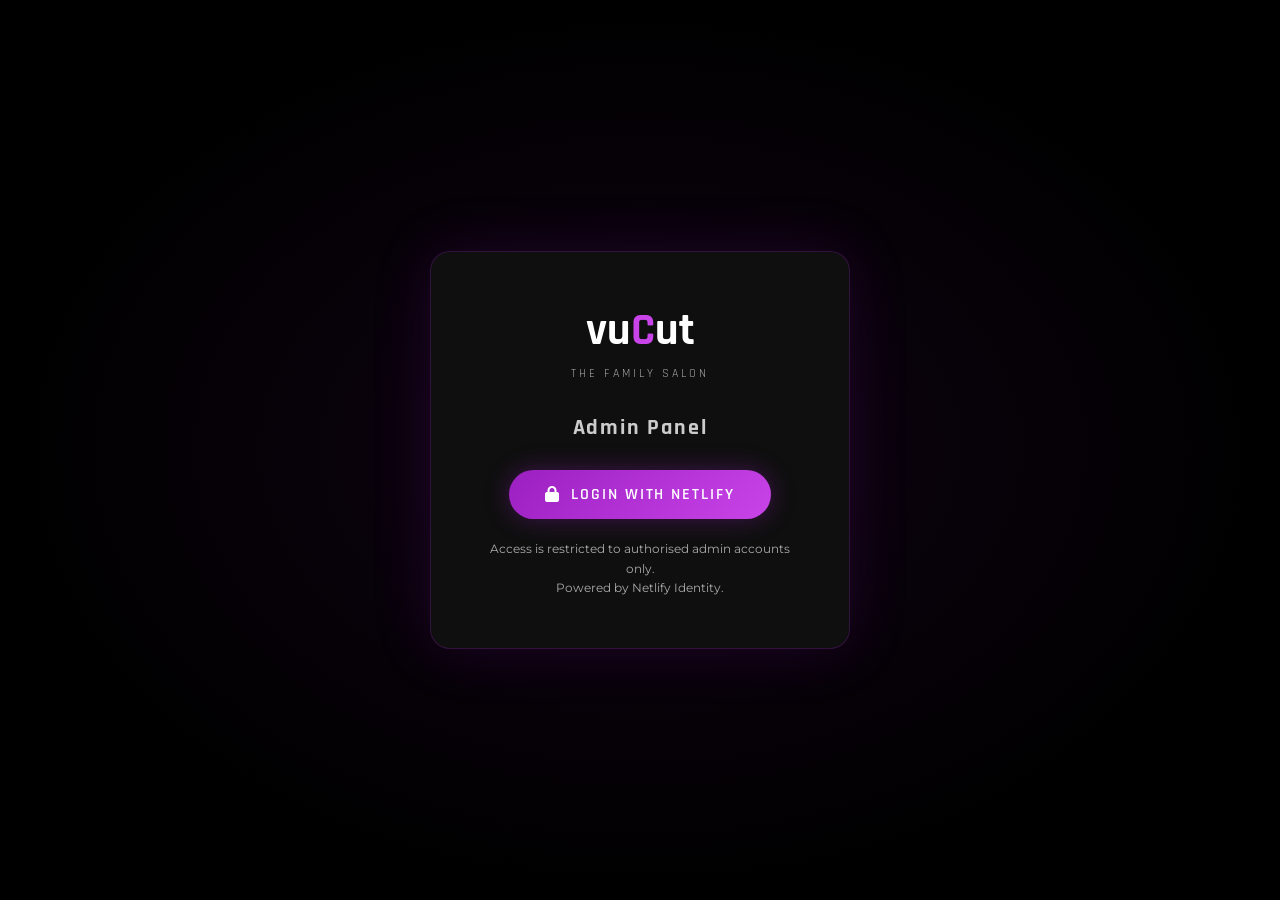
<file: admin.html>
<!DOCTYPE html>
<html lang="en">
<head>
  <meta charset="UTF-8" />
  <meta name="viewport" content="width=device-width, initial-scale=1.0" />
  <title>vuCut Admin Panel — Enquiries</title>
  <link href="https://fonts.googleapis.com/css2?family=Rajdhani:wght@400;500;600;700&family=Montserrat:wght@300;400;500;600&display=swap" rel="stylesheet" />
  <link rel="stylesheet" href="https://cdnjs.cloudflare.com/ajax/libs/font-awesome/6.5.0/css/all.min.css" />
  <style>
    *, *::before, *::after { margin:0; padding:0; box-sizing:border-box; }
    :root {
      --bg:#000; --bg2:#0a0a0a; --card:#0f0f0f; --card2:#141414;
      --purple:#9b1fc1; --purplebr:#c944e8; --pglow:rgba(155,31,193,0.35);
      --border:rgba(155,31,193,0.25); --white:#fff; --grey:#aaa; --greylt:#ccc;
      --green:#22c55e; --yellow:#eab308; --red:#ef4444; --blue:#3b82f6;
      --font:'Montserrat',sans-serif; --display:'Rajdhani',sans-serif;
    }
    body { background:var(--bg); color:var(--white); font-family:var(--font); min-height:100vh; }
    a { text-decoration:none; color:inherit; }
    ::-webkit-scrollbar{width:6px;} ::-webkit-scrollbar-track{background:var(--bg);} ::-webkit-scrollbar-thumb{background:var(--purple);border-radius:3px;}

    /* LOGIN */
    #loginScreen { min-height:100vh; display:flex; align-items:center; justify-content:center; background:radial-gradient(ellipse at center,rgba(155,31,193,0.1) 0%,transparent 70%); }
    .login-box { background:var(--card); border:1px solid var(--border); border-radius:20px; padding:50px 44px; width:100%; max-width:420px; text-align:center; box-shadow:0 0 60px rgba(155,31,193,0.15); }
    .login-logo { font-family:var(--display); font-size:2.8rem; font-weight:700; margin-bottom:6px; }
    .login-logo .lc { color:var(--purplebr); }
    .login-sub { font-family:var(--display); font-size:.75rem; letter-spacing:.25em; color:var(--grey); text-transform:uppercase; margin-bottom:32px; }
    .login-box h2 { font-family:var(--display); font-size:1.4rem; letter-spacing:.08em; margin-bottom:28px; color:var(--greylt); }
    .login-btn { display:inline-flex; align-items:center; gap:10px; padding:14px 36px; background:linear-gradient(135deg,var(--purple),var(--purplebr)); border:none; border-radius:50px; color:#fff; font-family:var(--display); font-size:1rem; font-weight:600; letter-spacing:.12em; text-transform:uppercase; cursor:pointer; transition:.3s; box-shadow:0 0 25px var(--pglow); }
    .login-btn:hover { transform:translateY(-3px); box-shadow:0 10px 35px rgba(155,31,193,.5); }
    .login-note { margin-top:20px; font-size:.78rem; color:var(--grey); line-height:1.6; }

    /* DASHBOARD */
    #dashboard { display:none; }
    .admin-layout { display:flex; min-height:100vh; }
    .sidebar { width:240px; background:var(--card); border-right:1px solid var(--border); display:flex; flex-direction:column; padding:28px 0; position:fixed; top:0; left:0; height:100vh; z-index:100; }
    .sb-logo { font-family:var(--display); font-size:1.8rem; font-weight:700; padding:0 28px 24px; border-bottom:1px solid var(--border); }
    .sb-logo .lc { color:var(--purplebr); }
    .sb-label { font-size:.62rem; letter-spacing:.22em; color:var(--grey); text-transform:uppercase; padding:20px 28px 8px; font-family:var(--display); }
    .sb-nav { list-style:none; }
    .sb-nav li a { display:flex; align-items:center; gap:12px; padding:11px 28px; color:var(--grey); font-family:var(--display); font-size:.95rem; letter-spacing:.05em; transition:.25s; border-left:3px solid transparent; cursor:pointer; }
    .sb-nav li a:hover, .sb-nav li a.active { color:var(--white); background:rgba(155,31,193,.08); border-left-color:var(--purplebr); }
    .sb-nav li a i { width:18px; color:var(--purplebr); }
    .sb-badge { margin-left:auto; background:var(--purplebr); color:#fff; font-size:.6rem; font-weight:700; padding:2px 7px; border-radius:10px; font-family:var(--display); }
    .sb-bottom { margin-top:auto; padding:20px 28px; border-top:1px solid var(--border); }
    #logoutBtn { display:flex; align-items:center; gap:10px; background:none; border:1px solid var(--border); color:var(--grey); padding:9px 18px; border-radius:8px; cursor:pointer; font-family:var(--display); font-size:.85rem; letter-spacing:.06em; transition:.25s; width:100%; }
    #logoutBtn:hover { border-color:var(--red); color:var(--red); }
    .main-content { margin-left:240px; flex:1; padding:36px 40px; }
    .topbar { display:flex; align-items:center; justify-content:space-between; margin-bottom:32px; }
    .topbar-title { font-family:var(--display); font-size:1.6rem; font-weight:700; letter-spacing:.06em; }
    .topbar-title span { color:var(--purplebr); }
    .topbar-right { display:flex; align-items:center; gap:14px; }
    .refresh-btn { background:none; border:1px solid var(--border); color:var(--grey); padding:8px 16px; border-radius:8px; cursor:pointer; font-family:var(--display); font-size:.82rem; letter-spacing:.08em; display:flex; align-items:center; gap:7px; transition:.25s; }
    .refresh-btn:hover { border-color:var(--purplebr); color:var(--white); }
    #adminUser { font-size:.82rem; color:var(--grey); font-family:var(--display); }

    .stats-row { display:grid; grid-template-columns:repeat(auto-fit,minmax(160px,1fr)); gap:16px; margin-bottom:28px; }
    .stat-card { background:var(--card); border:1px solid var(--border); border-radius:14px; padding:20px 22px; display:flex; flex-direction:column; gap:8px; transition:.3s; }
    .stat-card:hover { border-color:var(--purplebr); box-shadow:0 0 20px var(--pglow); }
    .stat-label { font-family:var(--display); font-size:.68rem; letter-spacing:.2em; color:var(--grey); text-transform:uppercase; }
    .stat-value { font-family:var(--display); font-size:2rem; font-weight:700; line-height:1; }
    .stat-icon  { font-size:1.1rem; color:var(--purplebr); align-self:flex-end; }
    .sv-purple{color:var(--purplebr);} .sv-green{color:var(--green);} .sv-yellow{color:var(--yellow);} .sv-blue{color:var(--blue);}
    .table-toolbar { display:flex; align-items:center; justify-content:space-between; gap:14px; flex-wrap:wrap; margin-bottom:18px; }
    .search-wrap { position:relative; flex:1; max-width:320px; }
    .search-wrap i { position:absolute; left:13px; top:50%; transform:translateY(-50%); color:var(--grey); font-size:.83rem; }
    .search-wrap input { width:100%; padding:9px 14px 9px 36px; background:var(--card); border:1px solid var(--border); border-radius:8px; color:var(--white); font-family:var(--font); font-size:.85rem; outline:none; transition:.25s; }
    .search-wrap input:focus { border-color:var(--purplebr); }
    .search-wrap input::placeholder { color:#555; }
    .filter-group { display:flex; gap:8px; flex-wrap:wrap; }
    .filter-btn { background:none; border:1px solid var(--border); color:var(--grey); padding:6px 15px; border-radius:30px; font-family:var(--display); font-size:.72rem; letter-spacing:.1em; text-transform:uppercase; cursor:pointer; transition:.25s; }
    .filter-btn:hover { border-color:var(--purplebr); color:var(--white); }
    .filter-btn.active { background:var(--purple); border-color:var(--purple); color:var(--white); }
    .table-wrap { background:var(--card); border:1px solid var(--border); border-radius:16px; overflow:hidden; }
    table { width:100%; border-collapse:collapse; font-size:.875rem; }
    thead { background:var(--card2); }
    thead th { padding:13px 18px; text-align:left; font-family:var(--display); font-size:.7rem; letter-spacing:.18em; text-transform:uppercase; color:var(--grey); border-bottom:1px solid var(--border); white-space:nowrap; }
    tbody tr { border-bottom:1px solid rgba(255,255,255,.04); transition:background .2s; }
    tbody tr:last-child { border-bottom:none; }
    tbody tr:hover { background:rgba(155,31,193,.05); }
    tbody td { padding:13px 18px; color:var(--greylt); vertical-align:middle; }
    td.name-cell { color:var(--white); font-weight:500; }
    td.phone-cell a { color:var(--purplebr); display:flex; align-items:center; gap:6px; }
    td.phone-cell a:hover { text-decoration:underline; }
    td.msg-cell { max-width:240px; overflow:hidden; text-overflow:ellipsis; white-space:nowrap; color:var(--grey); font-size:.82rem; }
    .badge { display:inline-block; padding:3px 11px; border-radius:20px; font-family:var(--display); font-size:.66rem; font-weight:600; letter-spacing:.1em; text-transform:uppercase; }
    .badge-new      { background:rgba(34,197,94,.12);  color:var(--green);    border:1px solid rgba(34,197,94,.3); }
    .badge-replied  { background:rgba(59,130,246,.12); color:var(--blue);     border:1px solid rgba(59,130,246,.3); }
    .badge-done     { background:rgba(255,255,255,.05);color:var(--grey);     border:1px solid rgba(255,255,255,.1); }
    .action-btns { display:flex; gap:7px; }
    .act-btn { background:none; border:1px solid var(--border); color:var(--grey); width:29px; height:29px; border-radius:6px; display:flex; align-items:center; justify-content:center; cursor:pointer; font-size:.73rem; transition:.2s; }
    .act-btn:hover { border-color:var(--purplebr); color:var(--purplebr); }
    .table-state { padding:60px 20px; text-align:center; color:var(--grey); }
    .table-state i { font-size:2.5rem; color:var(--border); margin-bottom:14px; display:block; }
    .table-state p { font-family:var(--display); letter-spacing:.08em; }

    /* MODAL */
    .modal-overlay { position:fixed; inset:0; background:rgba(0,0,0,.82); backdrop-filter:blur(6px); z-index:500; display:none; align-items:center; justify-content:center; padding:20px; }
    .modal-overlay.open { display:flex; }
    .modal { background:var(--card); border:1px solid var(--border); border-radius:20px; padding:36px; max-width:540px; width:100%; position:relative; box-shadow:0 0 60px rgba(155,31,193,.2); }
    .modal-type-tag { display:inline-block; margin-bottom:10px; padding:3px 12px; border-radius:20px; font-family:var(--display); font-size:.65rem; letter-spacing:.15em; text-transform:uppercase; background:rgba(59,130,246,.12); color:var(--blue); border:1px solid rgba(59,130,246,.3); }
    .modal-close { position:absolute; top:16px; right:16px; background:none; border:1px solid var(--border); color:var(--grey); width:32px; height:32px; border-radius:50%; cursor:pointer; font-size:.9rem; display:flex; align-items:center; justify-content:center; transition:.2s; }
    .modal-close:hover { border-color:var(--red); color:var(--red); }
    .modal h3 { font-family:var(--display); font-size:1.3rem; letter-spacing:.08em; margin-bottom:20px; padding-right:30px; }
    .modal-fields { display:grid; grid-template-columns:1fr 1fr; gap:14px; }
    .modal-field label { font-family:var(--display); font-size:.63rem; letter-spacing:.2em; color:var(--grey); text-transform:uppercase; display:block; margin-bottom:4px; }
    .modal-field p { font-size:.9rem; color:var(--greylt); background:var(--card2); padding:9px 12px; border-radius:8px; border:1px solid rgba(255,255,255,.06); word-break:break-word; line-height:1.6; }
    .modal-field.full { grid-column:1/-1; }
    .modal-status-row { margin-top:18px; display:flex; align-items:center; gap:10px; flex-wrap:wrap; }
    .modal-status-row label { font-family:var(--display); font-size:.7rem; letter-spacing:.2em; color:var(--grey); text-transform:uppercase; }
    .status-select { background:var(--card2); border:1px solid var(--border); color:var(--white); padding:7px 14px; border-radius:8px; font-family:var(--display); font-size:.85rem; cursor:pointer; outline:none; }
    .save-btn { display:inline-flex; align-items:center; gap:8px; padding:8px 22px; background:linear-gradient(135deg,var(--purple),var(--purplebr)); border:none; border-radius:50px; color:#fff; font-family:var(--display); font-size:.82rem; font-weight:600; letter-spacing:.1em; cursor:pointer; transition:.3s; }
    .save-btn:hover { transform:translateY(-2px); }

    .toast { position:fixed; bottom:28px; right:28px; background:var(--card); border:1px solid var(--border); border-radius:10px; padding:12px 20px; font-family:var(--display); font-size:.88rem; display:flex; align-items:center; gap:10px; box-shadow:0 8px 30px rgba(0,0,0,.4); transform:translateY(80px); opacity:0; transition:.35s cubic-bezier(.4,0,.2,1); z-index:999; }
    .toast.show { transform:translateY(0); opacity:1; }
    .toast i { color:var(--green); }
    .toast.error i { color:var(--red); }
    @media(max-width:900px) { .sidebar{display:none;} .main-content{margin-left:0;padding:24px 18px;} }
  </style>
</head>
<body>

<!-- LOGIN -->
<div id="loginScreen">
  <div class="login-box">
    <div class="login-logo">vu<span class="lc">C</span>ut</div>
    <p class="login-sub">The Family Salon</p>
    <h2>Admin Panel</h2>
    <button class="login-btn" id="loginBtn">
      <i class="fa-solid fa-lock"></i> Login with Netlify
    </button>
    <p class="login-note">Access is restricted to authorised admin accounts only.<br />Powered by Netlify Identity.</p>
  </div>
</div>

<!-- DASHBOARD -->
<div id="dashboard">
  <div class="admin-layout">
    <aside class="sidebar">
      <div class="sb-logo">vu<span class="lc">C</span>ut</div>
      <p class="sb-label">Messages</p>
      <ul class="sb-nav">
        <li><a href="#" id="sb-enquiries" class="active"><i class="fa-solid fa-envelope"></i> Enquiries <span class="sb-badge" id="sbBadgeEnquiries">0</span></a></li>
      </ul>
      <p class="sb-label">Site</p>
      <ul class="sb-nav">
        <li><a href="index.html" target="_blank"><i class="fa-solid fa-globe"></i> View Website</a></li>
      </ul>
      <div class="sb-bottom">
        <button id="logoutBtn"><i class="fa-solid fa-right-from-bracket"></i> Logout</button>
      </div>
    </aside>

    <main class="main-content">
      <div class="topbar">
        <h1 class="topbar-title" id="topbarTitle">Customer <span>Enquiries</span></h1>
        <div class="topbar-right">
          <span id="adminUser"></span>
          <button class="refresh-btn" id="refreshBtn"><i class="fa-solid fa-rotate-right"></i> Refresh</button>
        </div>
      </div>

      <!-- ENQUIRIES -->
      <div id="page-enquiries">
        <div class="stats-row">
          <div class="stat-card"><span class="stat-label">Total Messages</span><span class="stat-value sv-blue" id="eStatTotal">—</span><i class="fa-solid fa-envelope stat-icon"></i></div>
          <div class="stat-card"><span class="stat-label">New</span><span class="stat-value sv-green" id="eStatNew">—</span><i class="fa-solid fa-circle-dot stat-icon"></i></div>
          <div class="stat-card"><span class="stat-label">Received Today</span><span class="stat-value sv-yellow" id="eStatToday">—</span><i class="fa-solid fa-clock stat-icon"></i></div>
          <div class="stat-card"><span class="stat-label">Replied</span><span class="stat-value sv-purple" id="eStatReplied">—</span><i class="fa-solid fa-reply stat-icon"></i></div>
        </div>
        <div class="table-toolbar">
          <div class="search-wrap"><i class="fa-solid fa-magnifying-glass"></i><input type="text" id="eSearch" placeholder="Search name, phone, topic..." /></div>
          <div class="filter-group" id="eFilters">
            <button class="filter-btn active" data-status="all">All</button>
            <button class="filter-btn" data-status="new">New</button>
            <button class="filter-btn" data-status="replied">Replied</button>
            <button class="filter-btn" data-status="done">Done</button>
          </div>
        </div>
        <div class="table-wrap">
          <div class="table-state" id="eLoading"><i class="fa-solid fa-spinner fa-spin"></i><p>Loading enquiries...</p></div>
          <div id="eTableWrap" style="display:none">
            <table id="eTable">
              <thead>
                <tr><th>#</th><th>Name</th><th>Phone</th><th>Email</th><th>Topic</th><th>Message</th><th>Status</th><th>Received</th><th>Actions</th></tr>
              </thead>
              <tbody id="eBody"></tbody>
            </table>
            <div class="table-state" id="eEmpty" style="display:none"><i class="fa-regular fa-envelope-open"></i><p>No enquiries found</p></div>
          </div>
        </div>
      </div>
    </main>
  </div>
</div>

<!-- Modal -->
<div class="modal-overlay" id="modalOverlay">
  <div class="modal">
    <button class="modal-close" id="modalClose"><i class="fa-solid fa-xmark"></i></button>
    <span class="modal-type-tag" id="modalTag">Enquiry</span>
    <h3 id="modalTitle">Details</h3>
    <div class="modal-fields" id="modalFields"></div>
    <div class="modal-status-row">
      <label>Status:</label>
      <select class="status-select" id="modalStatus"></select>
      <button class="save-btn" id="saveStatus"><i class="fa-solid fa-floppy-disk"></i> Save</button>
    </div>
  </div>
</div>

<div class="toast" id="toast"><i class="fa-solid fa-circle-check"></i><span id="toastMsg">Done!</span></div>

<script src="https://identity.netlify.com/v1/netlify-identity-widget.js"></script>
<script>
var NI = window.netlifyIdentity;

var currentUser  = null;
var enquiries    = [];
var statusMap    = {};
var eFilter      = 'all';
var currentModal = null;

function loadStatus() { try { statusMap = JSON.parse(localStorage.getItem('vucut_statuses') || '{}'); } catch(e) { statusMap = {}; } }
function saveStatus() { localStorage.setItem('vucut_statuses', JSON.stringify(statusMap)); }

function getTokenType() {
  var h = window.location.hash;
  if (!h) return null;
  if (h.indexOf('invite_token=')       !== -1) return 'invite';
  if (h.indexOf('recovery_token=')     !== -1) return 'recovery';
  if (h.indexOf('confirmation_token=') !== -1) return 'confirmation';
  return null;
}

NI.on('init', function(user) {
  var tt = getTokenType();
  if (tt === 'invite' || tt === 'recovery') { NI.open(); return; }
  if (user) showDashboard(user);
});

NI.on('login', function(user) {
  NI.close();
  if (window.history && window.history.replaceState) {
    window.history.replaceState(null, '', window.location.pathname);
  }
  showDashboard(user);
});

NI.on('logout', function() {
  currentUser = null;
  document.getElementById('dashboard').style.display   = 'none';
  document.getElementById('loginScreen').style.display = 'flex';
});

NI.on('error', function(err) { console.error('[Identity]', err); });

document.getElementById('loginBtn').addEventListener('click',  function() { NI.open('login'); });
document.getElementById('logoutBtn').addEventListener('click', function() { NI.logout(); });
document.getElementById('refreshBtn').addEventListener('click', fetchAll);

function showDashboard(user) {
  currentUser = user;
  document.getElementById('loginScreen').style.display = 'none';
  document.getElementById('dashboard').style.display   = 'block';
  document.getElementById('adminUser').textContent     = user.email;
  loadStatus();
  fetchAll();
}

async function fetchAll() {
  setLoading(true);
  try {
    var jwt = currentUser.token.access_token;
    var hdrs = { Authorization: 'Bearer ' + jwt };
    var fn   = '/.netlify/functions/get-submissions';

    var eRes = await fetch(fn + '?form=enquiry', { headers: hdrs });
    if (!eRes.ok) {
      var msg2 = await eRes.text();
      throw new Error('Enquiries: ' + eRes.status + ' ' + msg2);
    }
    enquiries = await eRes.json();
  } catch(err) {
    console.error('[vuCut admin] fetchAll:', err);
    showFetchError(err.message);
    return;
  }
  renderEnquiries();
  updateBadges();
}

function updateBadges() {
  document.getElementById('sbBadgeEnquiries').textContent = enquiries.length;
}

function renderEnquiries() {
  setLoading(false);
  var q     = document.getElementById('eSearch').value.toLowerCase();
  var today = new Date().toISOString().split('T')[0];
  var enew=0, etoday=0, ereplied=0;
  enquiries.forEach(function(s) {
    var st=statusMap[s.id]||'new';
    if (st==='new') enew++;
    if (st==='replied') ereplied++;
    if ((s.created_at||'').split('T')[0]===today) etoday++;
  });
  document.getElementById('eStatTotal').textContent   = enquiries.length;
  document.getElementById('eStatNew').textContent     = enew;
  document.getElementById('eStatToday').textContent   = etoday;
  document.getElementById('eStatReplied').textContent = ereplied;

  var filtered = enquiries.filter(function(s) {
    var d=s.data||{};
    var match=!q||[d.name,d.phone,d.topic,d.message].join(' ').toLowerCase().indexOf(q)!==-1;
    return match && (eFilter==='all' || (statusMap[s.id]||'new')===eFilter);
  });
  var tbody = document.getElementById('eBody');
  tbody.innerHTML = '';
  if (!filtered.length) {
    document.getElementById('eEmpty').style.display = 'block';
    document.getElementById('eTable').style.display = 'none'; return;
  }
  document.getElementById('eEmpty').style.display = 'none';
  document.getElementById('eTable').style.display = 'table';
  filtered.forEach(function(s,i) {
    var d=s.data||{}, st=statusMap[s.id]||'new';
    var wa = d.phone ? 'https://wa.me/'+d.phone.replace(/\D/g,'') : '#';
    var mailBtn = d.email ? '<button class="act-btn" onclick="window.open(\'mailto:'+esc(d.email)+'\',\'_blank\')"><i class="fa-solid fa-envelope"></i></button>' : '';
    var tr = document.createElement('tr');
    tr.innerHTML =
      '<td style="color:#555;font-size:.77rem">'+(i+1)+'</td>'+
      '<td class="name-cell">'+esc(d.name||'—')+'</td>'+
      '<td class="phone-cell"><a href="'+wa+'" target="_blank"><i class="fa-brands fa-whatsapp"></i>'+esc(d.phone||'—')+'</a></td>'+
      '<td style="font-size:.82rem;color:#888">'+esc(d.email||'—')+'</td>'+
      '<td>'+esc(d.topic||'—')+'</td>'+
      '<td class="msg-cell" title="'+esc(d.message||'')+'">'+esc(d.message||'—')+'</td>'+
      '<td><span class="badge badge-'+st+'">'+st+'</span></td>'+
      '<td style="font-size:.77rem;color:#555">'+fmtDate(s.created_at)+'</td>'+
      '<td><div class="action-btns">'+
        '<button class="act-btn" onclick="openModal(\''+s.id+'\')"><i class="fa-solid fa-eye"></i></button>'+
        '<button class="act-btn" onclick="window.open(\''+wa+'\',\'_blank\')"><i class="fa-brands fa-whatsapp"></i></button>'+
        mailBtn+
      '</div></td>';
    tbody.appendChild(tr);
  });
}

document.getElementById('eSearch').addEventListener('input', renderEnquiries);
document.getElementById('eFilters').addEventListener('click', function(e) {
  var btn=e.target.closest('.filter-btn'); if(!btn) return;
  document.querySelectorAll('#eFilters .filter-btn').forEach(function(b){b.classList.remove('active');});
  btn.classList.add('active'); eFilter=btn.dataset.status; renderEnquiries();
});

function openModal(id) {
  var s = enquiries.find(function(x){return x.id===id;});
  if (!s) return;
  currentModal = id;
  var d = s.data||{};
  document.getElementById('modalTitle').textContent = (d.name||'Details')+' – Customer Enquiry';
  var fields = [
    ['Name', d.name],
    ['Phone', d.phone],
    ['Email', d.email],
    ['Topic', d.topic],
    ['Submitted', new Date(s.created_at).toLocaleString('en-IN')],
    ['Message', d.message, true]
  ];
  document.getElementById('modalFields').innerHTML = fields.map(function(f){
    return '<div class="modal-field '+(f[2]?'full':'')+'"><label>'+f[0]+'</label><p>'+esc(f[1]||'—')+'</p></div>';
  }).join('');
  var opts = ['new','replied','done'];
  var cur  = statusMap[id]||'new';
  document.getElementById('modalStatus').innerHTML = opts.map(function(o){
    return '<option value="'+o+'"'+(o===cur?' selected':'')+'>'+o+'</option>';
  }).join('');
  document.getElementById('modalOverlay').classList.add('open');
}

document.getElementById('modalClose').addEventListener('click', function(){ document.getElementById('modalOverlay').classList.remove('open'); });
document.getElementById('modalOverlay').addEventListener('click', function(e){ if(e.target===this) this.classList.remove('open'); });
document.getElementById('saveStatus').addEventListener('click', function() {
  if (!currentModal) return;
  statusMap[currentModal] = document.getElementById('modalStatus').value;
  saveStatus();
  document.getElementById('modalOverlay').classList.remove('open');
  renderEnquiries();
  updateBadges();
  showToast('Status updated');
});

function setLoading(on) {
  document.getElementById('eLoading').style.display   = on ? 'block' : 'none';
  document.getElementById('eTableWrap').style.display = on ? 'none'  : 'block';
}

function showFetchError(msg) {
  setLoading(false);
  document.getElementById('eEmpty').style.display = 'block';
  document.getElementById('eEmpty').querySelector('p').textContent = 'Error: ' + msg;
  document.getElementById('eTable').style.display = 'none';
}

function fmtDate(iso) {
  if (!iso) return '—';
  return new Date(iso).toLocaleDateString('en-IN',{day:'2-digit',month:'short',year:'numeric'});
}

function esc(s) {
  return String(s||'').replace(/&/g,'&amp;').replace(/</g,'&lt;').replace(/>/g,'&gt;').replace(/"/g,'&quot;');
}

function showToast(msg, isErr) {
  var el = document.getElementById('toast');
  document.getElementById('toastMsg').textContent = msg;
  el.className = 'toast'+(isErr?' error':'');
  el.classList.add('show');
  setTimeout(function(){ el.classList.remove('show'); }, 3000);
}
</script>
</body>
</html>
</file>
<file: style.css>
/* ═══════════════════════════════════════
   VUCUT — PREMIUM DARK SALON THEME
   Brand Palette:
   - Deep Black Background: #000000 / #0a0a0a
   - Regal Violet/Purple:   #9b1fc1
   - Electric Bright Violet: #c944e8
   - Gold Luxury Accents:   #f59e0b / #fbbf24
   - White Text:            #ffffff
═══════════════════════════════════════ */

:root {
  --bg:            #000000;
  --bg-2:          #080808;
  --bg-card:       #0e0e0e;
  --bg-card2:      #141414;
  --bg-card-hover: #161616;
  --purple:        #9b1fc1;
  --purple-bright: #c944e8;
  --purple-dark:   #5b0d74;
  --purple-glow:   rgba(155, 31, 193, 0.4);
  --purple-soft:   rgba(201, 68, 232, 0.12);
  --gold:          #f59e0b;
  --gold-light:    #fbbf24;
  --gold-glow:     rgba(245, 158, 11, 0.35);
  --white:         #ffffff;
  --grey:          #a1a1aa;
  --grey-light:    #d4d4d8;
  --grey-dark:     #3f3f46;
  --border:        rgba(155, 31, 193, 0.28);
  --border-subtle: rgba(255, 255, 255, 0.08);
  --font-main:     'Montserrat', sans-serif;
  --font-display:  'Rajdhani', sans-serif;
  --font-script:   'Dancing Script', cursive;
  --font-serif:    'Cinzel', serif;
  --transition:    0.3s cubic-bezier(0.4, 0, 0.2, 1);
  --radius:        14px;
  --radius-lg:     24px;
}

/* ─── RESET & BASE ─── */
*, *::before, *::after {
  margin: 0;
  padding: 0;
  box-sizing: border-box;
}

html {
  scroll-behavior: smooth;
  scroll-padding-top: 80px;
}

body {
  background: var(--bg);
  color: var(--white);
  font-family: var(--font-main);
  line-height: 1.6;
  overflow-x: hidden;
}

a {
  text-decoration: none;
  color: inherit;
}

ul {
  list-style: none;
}

img {
  max-width: 100%;
  display: block;
}

/* ─── SCROLLBAR ─── */
::-webkit-scrollbar {
  width: 7px;
}
::-webkit-scrollbar-track {
  background: var(--bg);
}
::-webkit-scrollbar-thumb {
  background: linear-gradient(180deg, var(--purple), var(--purple-bright));
  border-radius: 4px;
}

/* ─── REUSABLE HELPERS ─── */
.accent { color: var(--purple-bright); }
.accent-purple { color: var(--purple-bright); }

.section {
  padding: 100px 0 80px;
  position: relative;
}

.section-label {
  font-family: var(--font-display);
  font-size: 0.78rem;
  letter-spacing: 0.35em;
  color: var(--purple-bright);
  text-transform: uppercase;
  text-align: center;
  margin-bottom: 8px;
  font-weight: 600;
}

.section-heading {
  font-family: var(--font-display);
  font-size: clamp(2rem, 4.5vw, 3.2rem);
  font-weight: 700;
  text-align: center;
  letter-spacing: 0.05em;
  margin-bottom: 12px;
}

.section-sub {
  color: var(--grey);
  text-align: center;
  font-size: clamp(0.95rem, 1.8vw, 1.1rem);
  max-width: 750px;
  margin: 0 auto 20px;
  padding: 0 20px;
}

.divider-line {
  width: 120px;
  height: 2px;
  background: linear-gradient(90deg, transparent, var(--purple-bright), transparent);
  margin: 16px 0;
}
.divider-line.center {
  margin: 16px auto 36px;
}

/* ═══════════════════════════════════════
   NAVBAR
═══════════════════════════════════════ */
.navbar {
  position: fixed;
  top: 0; left: 0; right: 0;
  z-index: 1000;
  display: flex;
  align-items: center;
  justify-content: space-between;
  padding: 18px 60px;
  background: rgba(0, 0, 0, 0.85);
  backdrop-filter: blur(16px);
  border-bottom: 1px solid rgba(155, 31, 193, 0.2);
  transition: var(--transition);
}

.navbar.scrolled {
  padding: 12px 60px;
  background: rgba(0, 0, 0, 0.96);
  box-shadow: 0 6px 30px rgba(155, 31, 193, 0.2);
}

.nav-logo {
  font-family: var(--font-display);
  font-size: 1.85rem;
  font-weight: 700;
  letter-spacing: 0.02em;
  cursor: pointer;
  display: flex;
  align-items: center;
}
.logo-vu { color: var(--white); }
.logo-c  { color: var(--purple-bright); font-size: 2.3rem; line-height: 1; text-shadow: 0 0 15px var(--purple-glow); }
.logo-ut { color: var(--white); }

.nav-links {
  display: flex;
  align-items: center;
  gap: 36px;
}

.nav-link {
  font-family: var(--font-display);
  font-size: 0.98rem;
  font-weight: 600;
  letter-spacing: 0.08em;
  color: var(--grey-light);
  position: relative;
  transition: var(--transition);
  padding: 6px 0;
  text-transform: uppercase;
}

.nav-link::after {
  content: '';
  position: absolute;
  bottom: 0; left: 0;
  width: 0; height: 2px;
  background: var(--purple-bright);
  transition: width var(--transition);
}

.nav-link:hover,
.nav-link.active {
  color: var(--white);
}

.nav-link:hover::after,
.nav-link.active::after {
  width: 100%;
}

.nav-btn-enq {
  background: linear-gradient(135deg, var(--purple), var(--purple-bright));
  color: #fff !important;
  padding: 7px 20px !important;
  border-radius: 30px;
  box-shadow: 0 0 18px var(--purple-glow);
}
.nav-btn-enq::after { display: none !important; }
.nav-btn-enq:hover {
  transform: translateY(-2px);
  box-shadow: 0 6px 25px rgba(201, 68, 232, 0.5);
}

.hamburger {
  display: none;
  flex-direction: column;
  gap: 5px;
  cursor: pointer;
}
.hamburger span {
  display: block;
  width: 26px;
  height: 2px;
  background: var(--white);
  transition: var(--transition);
}

/* ═══════════════════════════════════════
   HOME SECTION & HERO
═══════════════════════════════════════ */
.home-section {
  padding-top: 0;
  min-height: 100vh;
  display: flex;
  flex-direction: column;
}

.hero {
  min-height: 100vh;
  display: flex;
  align-items: center;
  justify-content: space-between;
  padding: 130px 60px 70px;
  position: relative;
  overflow: hidden;
  gap: 50px;
}

.hero::before {
  content: '';
  position: absolute;
  top: -15%;
  left: 25%;
  width: 550px;
  height: 550px;
  background: radial-gradient(circle, rgba(155, 31, 193, 0.18) 0%, transparent 70%);
  pointer-events: none;
}

.hero-content {
  max-width: 620px;
  z-index: 2;
}

.welcome-script {
  font-family: var(--font-script);
  font-size: 2rem;
  color: var(--purple-bright);
  line-height: 1.2;
}

.brand-name {
  font-family: var(--font-display);
  font-size: clamp(3.4rem, 7vw, 5.5rem);
  font-weight: 700;
  letter-spacing: 0.04em;
  line-height: 1;
  margin: 6px 0 12px;
}
.brand-vu { color: var(--white); }
.brand-c  { color: var(--purple-bright); text-shadow: 0 0 35px var(--purple-glow); }
.brand-ut { color: var(--white); }

.tagline {
  font-family: var(--font-display);
  font-size: 1.1rem;
  letter-spacing: 0.3em;
  color: var(--grey-light);
  font-weight: 600;
  margin-bottom: 14px;
}

.hero-desc {
  font-size: 1.05rem;
  color: var(--grey);
  line-height: 1.7;
  margin-bottom: 12px;
}

.hero-script {
  font-family: var(--font-script);
  font-size: 1.6rem;
  color: var(--purple-bright);
  margin-bottom: 28px;
}

.hero-actions {
  display: flex;
  gap: 16px;
  flex-wrap: wrap;
  margin-bottom: 40px;
}

.hero-btn {
  padding: 12px 28px;
  border-radius: 50px;
  font-family: var(--font-display);
  font-size: 0.92rem;
  font-weight: 600;
  letter-spacing: 0.12em;
  text-transform: uppercase;
  display: inline-flex;
  align-items: center;
  gap: 8px;
  transition: var(--transition);
  cursor: pointer;
}

.primary-btn {
  background: linear-gradient(135deg, var(--purple), var(--purple-bright));
  color: var(--white);
  box-shadow: 0 0 25px var(--purple-glow);
}
.primary-btn:hover {
  transform: translateY(-3px);
  box-shadow: 0 10px 35px rgba(201, 68, 232, 0.5);
}

.outline-btn {
  border: 1px solid var(--border);
  color: var(--white);
  background: rgba(155, 31, 193, 0.08);
}
.outline-btn:hover {
  border-color: var(--purple-bright);
  background: rgba(155, 31, 193, 0.2);
  transform: translateY(-3px);
}

.ghost-btn {
  border: 1px solid rgba(255, 255, 255, 0.15);
  color: var(--grey-light);
}
.ghost-btn:hover {
  border-color: var(--white);
  color: var(--white);
  transform: translateY(-3px);
}

/* Service Icons Strip */
.service-icons {
  display: flex;
  gap: 20px;
  flex-wrap: wrap;
}

.svc-item {
  display: flex;
  flex-direction: column;
  align-items: center;
  gap: 8px;
  cursor: default;
}

.svc-icon {
  width: 50px;
  height: 50px;
  border-radius: 50%;
  border: 1px solid var(--border);
  background: var(--bg-card);
  display: flex;
  align-items: center;
  justify-content: center;
  color: var(--purple-bright);
  font-size: 1.15rem;
  transition: var(--transition);
}

.svc-item:hover .svc-icon {
  border-color: var(--purple-bright);
  background: var(--purple-soft);
  box-shadow: 0 0 20px var(--purple-glow);
  transform: translateY(-3px);
}

.svc-item p {
  font-family: var(--font-display);
  font-size: 0.68rem;
  letter-spacing: 0.1em;
  color: var(--grey);
  text-align: center;
  line-height: 1.35;
  text-transform: uppercase;
  font-weight: 500;
}

/* Hero Showcase Card */
.hero-image {
  position: relative;
  flex: 1;
  max-width: 480px;
  display: flex;
  align-items: center;
  justify-content: center;
  z-index: 2;
}

.hero-img-glow {
  position: absolute;
  width: 450px;
  height: 450px;
  border-radius: 50%;
  background: radial-gradient(circle, rgba(155, 31, 193, 0.3) 0%, transparent 70%);
  pointer-events: none;
}

.hero-showcase-card {
  width: 100%;
  background: linear-gradient(145deg, #120917, #0d0d0d);
  border: 1px solid var(--border);
  border-radius: var(--radius-lg);
  padding: 44px 36px;
  box-shadow: 0 20px 60px rgba(0, 0, 0, 0.8), 0 0 45px rgba(155, 31, 193, 0.2);
  position: relative;
  overflow: hidden;
}

.hero-showcase-card::before {
  content: '';
  position: absolute;
  top: 0; left: 0; right: 0;
  height: 3px;
  background: linear-gradient(90deg, transparent, var(--purple-bright), transparent);
}

.hsc-badge {
  display: inline-flex;
  align-items: center;
  gap: 8px;
  padding: 6px 16px;
  border-radius: 30px;
  background: rgba(155, 31, 193, 0.15);
  border: 1px solid var(--border);
  font-family: var(--font-display);
  font-size: 0.72rem;
  letter-spacing: 0.18em;
  color: var(--purple-bright);
  text-transform: uppercase;
  font-weight: 600;
  margin-bottom: 20px;
}
.hsc-badge i { color: var(--gold); }

.hsc-logo {
  font-family: var(--font-display);
  font-size: 3.2rem;
  font-weight: 700;
  color: #fff;
  line-height: 1;
}
.hsc-logo span { color: var(--purple-bright); }

.hsc-subtitle {
  font-family: var(--font-display);
  font-size: 0.88rem;
  letter-spacing: 0.2em;
  color: var(--grey);
  text-transform: uppercase;
  margin: 6px 0 26px;
}

.hsc-features {
  display: flex;
  flex-direction: column;
  gap: 12px;
  margin-bottom: 30px;
  padding-bottom: 26px;
  border-bottom: 1px solid rgba(255, 255, 255, 0.08);
}

.hsc-feat {
  display: flex;
  align-items: center;
  gap: 12px;
  font-size: 0.88rem;
  color: var(--grey-light);
}
.hsc-feat i {
  color: #22c55e;
  font-size: 0.95rem;
}

.hsc-stats {
  display: grid;
  grid-template-columns: repeat(3, 1fr);
  gap: 14px;
  text-align: center;
}

.hsc-stat {
  background: rgba(255, 255, 255, 0.03);
  padding: 12px 6px;
  border-radius: 12px;
  border: 1px solid rgba(255, 255, 255, 0.05);
}

.stat-num {
  display: block;
  font-family: var(--font-display);
  font-size: 1.5rem;
  font-weight: 700;
  color: var(--purple-bright);
}

.stat-lbl {
  font-size: 0.72rem;
  color: var(--grey);
  letter-spacing: 0.05em;
}

/* Why Section */
.why-section {
  padding: 80px 60px;
  background: var(--bg-2);
  border-top: 1px solid var(--border);
  border-bottom: 1px solid var(--border);
}

.why-grid {
  display: grid;
  grid-template-columns: repeat(auto-fit, minmax(220px, 1fr));
  gap: 24px;
  margin-top: 40px;
}

.why-card {
  background: var(--bg-card);
  border: 1px solid var(--border);
  border-radius: var(--radius);
  padding: 36px 28px;
  text-align: center;
  transition: var(--transition);
  position: relative;
  overflow: hidden;
}

.why-card::before {
  content: '';
  position: absolute;
  top: 0; left: 0; right: 0;
  height: 2px;
  background: linear-gradient(90deg, transparent, var(--purple-bright), transparent);
  opacity: 0;
  transition: var(--transition);
}

.why-card:hover {
  transform: translateY(-6px);
  border-color: var(--purple-bright);
  box-shadow: 0 20px 50px rgba(155, 31, 193, 0.2);
}

.why-card:hover::before { opacity: 1; }

.why-card i {
  font-size: 2rem;
  color: var(--purple-bright);
  margin-bottom: 16px;
}

.why-card h3 {
  font-family: var(--font-display);
  font-size: 1.15rem;
  letter-spacing: 0.08em;
  margin-bottom: 10px;
}

.why-card p {
  color: var(--grey);
  font-size: 0.88rem;
  line-height: 1.7;
}

/* ═══════════════════════════════════════
   OFFERS SECTION (STYLED TEXT CARDS)
═══════════════════════════════════════ */
.offers-section {
  background: var(--bg);
  padding-top: 80px;
}

.offers-header {
  padding: 0 60px 40px;
}

.offer-block {
  padding: 0 60px 60px;
}

/* Mega 50% Off Banner */
.mega-discount-banner {
  background: radial-gradient(ellipse at center, rgba(155, 31, 193, 0.28) 0%, rgba(10, 10, 10, 0.95) 75%);
  border: 1px solid var(--purple-bright);
  border-radius: var(--radius-lg);
  padding: 48px 40px;
  text-align: center;
  position: relative;
  overflow: hidden;
  box-shadow: 0 0 50px rgba(155, 31, 193, 0.25);
  margin-bottom: 36px;
}

.mdb-glow {
  position: absolute;
  inset: 0;
  background: radial-gradient(circle, rgba(201, 68, 232, 0.15) 0%, transparent 65%);
  pointer-events: none;
}

.mdb-content {
  position: relative;
  z-index: 2;
}

.mdb-tag {
  display: inline-flex;
  align-items: center;
  gap: 8px;
  font-family: var(--font-display);
  font-size: 0.82rem;
  letter-spacing: 0.25em;
  color: var(--gold);
  text-transform: uppercase;
  margin-bottom: 14px;
  font-weight: 600;
}

.mdb-headline {
  display: flex;
  flex-direction: column;
  align-items: center;
  gap: 6px;
  margin-bottom: 14px;
}

.mdb-pct {
  font-family: var(--font-display);
  font-size: clamp(3.5rem, 8vw, 6.2rem);
  font-weight: 800;
  color: var(--white);
  line-height: 0.95;
  letter-spacing: 0.04em;
  text-shadow: 0 0 45px rgba(201, 68, 232, 0.6), 0 0 15px var(--purple);
}

.mdb-sub {
  font-family: var(--font-display);
  font-size: clamp(1.1rem, 2.8vw, 1.8rem);
  font-weight: 700;
  letter-spacing: 0.15em;
  color: var(--purple-bright);
}

.mdb-desc {
  color: var(--grey-light);
  font-size: 0.96rem;
  max-width: 640px;
  margin: 0 auto;
}

/* Featured Treatment Cards Grid (Keratin & Botox) */
.featured-treatments-grid {
  display: grid;
  grid-template-columns: repeat(auto-fit, minmax(360px, 1fr));
  gap: 28px;
}

.treatment-offer-card {
  background: linear-gradient(145deg, #110916, #0c0c0c);
  border: 1px solid var(--border);
  border-radius: var(--radius-lg);
  padding: 36px 32px;
  position: relative;
  overflow: hidden;
  transition: var(--transition);
}
.treatment-offer-card:hover {
  transform: translateY(-5px);
  border-color: var(--purple-bright);
  box-shadow: 0 15px 40px rgba(155, 31, 193, 0.3);
}

.card-ribbon {
  position: absolute;
  top: 18px;
  right: -32px;
  transform: rotate(45deg);
  padding: 5px 36px;
  font-family: var(--font-display);
  font-size: 0.66rem;
  font-weight: 700;
  letter-spacing: 0.18em;
  text-transform: uppercase;
  color: #fff;
  box-shadow: 0 2px 10px rgba(0, 0, 0, 0.5);
}
.ribbon-popular { background: linear-gradient(90deg, #9b1fc1, #c944e8); }
.ribbon-best    { background: linear-gradient(90deg, #d97706, #f59e0b); }
.ribbon-hot     { background: linear-gradient(90deg, #dc2626, #ef4444); }
.ribbon-royal   { background: linear-gradient(90deg, #7c3aed, #a855f7); }

.toc-header {
  display: flex;
  align-items: center;
  gap: 16px;
  margin-bottom: 24px;
}

.toc-icon {
  width: 54px;
  height: 54px;
  border-radius: 50%;
  background: rgba(155, 31, 193, 0.15);
  border: 1px solid var(--purple-bright);
  display: flex;
  align-items: center;
  justify-content: center;
  color: var(--purple-bright);
  font-size: 1.4rem;
  flex-shrink: 0;
}

.toc-title {
  font-family: var(--font-display);
  font-size: 1.4rem;
  font-weight: 700;
  letter-spacing: 0.08em;
  color: #fff;
}

.toc-desc {
  font-size: 0.85rem;
  color: var(--grey);
  line-height: 1.4;
}

.toc-tiers {
  display: flex;
  flex-direction: column;
  gap: 14px;
  background: rgba(0, 0, 0, 0.4);
  border-radius: var(--radius);
  padding: 20px;
  border: 1px solid rgba(255, 255, 255, 0.05);
  margin-bottom: 24px;
}

.tier-item {
  display: flex;
  align-items: center;
}

.tier-label {
  font-family: var(--font-display);
  font-size: 0.88rem;
  letter-spacing: 0.12em;
  color: var(--grey-light);
  text-transform: uppercase;
  font-weight: 600;
}

.tier-dots {
  flex: 1;
  border-bottom: 1px dotted rgba(255, 255, 255, 0.2);
  margin: 0 12px;
  transform: translateY(2px);
}

.tier-price {
  font-family: var(--font-display);
  font-size: 1.35rem;
  font-weight: 700;
  color: var(--purple-bright);
  letter-spacing: 0.05em;
}

.toc-footer {
  display: flex;
  align-items: center;
  justify-content: space-between;
  font-size: 0.82rem;
  color: var(--grey);
  border-top: 1px solid rgba(255, 255, 255, 0.08);
  padding-top: 16px;
}
.toc-footer span {
  display: flex;
  align-items: center;
  gap: 6px;
}
.card-action-link {
  font-family: var(--font-display);
  font-weight: 600;
  letter-spacing: 0.1em;
  color: var(--purple-bright);
  transition: var(--transition);
}
.card-action-link:hover {
  color: #fff;
  transform: translateX(4px);
}

/* Category Section Labels */
.offer-category-label {
  display: flex;
  align-items: center;
  gap: 12px;
  margin-bottom: 24px;
  padding: 16px 24px;
  border-radius: var(--radius);
  font-family: var(--font-display);
  font-size: 1.05rem;
  font-weight: 700;
  letter-spacing: 0.08em;
}
.gents-label {
  background: rgba(155, 31, 193, 0.12);
  border: 1px solid rgba(155, 31, 193, 0.35);
  color: var(--purple-bright);
}
.ladies-label {
  background: rgba(201, 68, 232, 0.1);
  border: 1px solid rgba(201, 68, 232, 0.3);
  color: #f472b6;
}

/* Text Offers Grid (Offers 2 to 16) */
.text-offers-grid {
  display: grid;
  grid-template-columns: repeat(auto-fit, minmax(310px, 1fr));
  gap: 22px;
}

.offer-box-card {
  background: var(--bg-card);
  border: 1px solid var(--border);
  border-radius: var(--radius);
  padding: 30px 26px;
  position: relative;
  overflow: hidden;
  display: flex;
  flex-direction: column;
  transition: var(--transition);
}

.offer-box-card:hover {
  transform: translateY(-5px);
  border-color: var(--purple-bright);
  box-shadow: 0 12px 35px rgba(155, 31, 193, 0.22);
}

.featured-border {
  border-color: rgba(201, 68, 232, 0.45);
  background: linear-gradient(155deg, #120a16, #0e0e0e);
}

.obc-top {
  display: flex;
  align-items: center;
  justify-content: space-between;
  margin-bottom: 12px;
}

.obc-cat {
  font-family: var(--font-display);
  font-size: 0.68rem;
  letter-spacing: 0.2em;
  color: var(--grey);
  text-transform: uppercase;
  font-weight: 600;
}

.obc-badge-pill {
  font-family: var(--font-display);
  font-size: 0.62rem;
  letter-spacing: 0.12em;
  color: var(--purple-bright);
  background: rgba(155, 31, 193, 0.15);
  padding: 3px 10px;
  border-radius: 20px;
  border: 1px solid var(--border);
  text-transform: uppercase;
  font-weight: 600;
}

.obc-title {
  font-family: var(--font-display);
  font-size: 1.25rem;
  font-weight: 700;
  letter-spacing: 0.05em;
  line-height: 1.25;
  color: #fff;
  margin-bottom: 6px;
}

.obc-tagline {
  font-size: 0.76rem;
  font-weight: 600;
  letter-spacing: 0.12em;
  color: var(--grey);
  text-transform: uppercase;
  margin-bottom: 20px;
}

.obc-price-wrap {
  display: flex;
  align-items: baseline;
  gap: 8px;
  margin-bottom: 22px;
  padding: 12px 16px;
  background: rgba(0, 0, 0, 0.35);
  border-radius: 10px;
  border: 1px solid rgba(255, 255, 255, 0.05);
}

.obc-just {
  font-family: var(--font-script);
  font-size: 1.4rem;
  color: var(--grey-light);
}

.obc-amount {
  font-family: var(--font-display);
  font-size: 2.3rem;
  font-weight: 800;
  color: var(--white);
  line-height: 1;
  letter-spacing: 0.03em;
}

.obc-slash {
  font-size: 1.4rem;
  color: var(--purple-bright);
  font-weight: 600;
}

.obc-old-price {
  font-family: var(--font-display);
  font-size: 1.2rem;
  font-weight: 600;
  color: #ef4444;
  text-decoration: line-through;
  margin-right: 4px;
}

.gold-glow {
  color: var(--gold) !important;
  text-shadow: 0 0 25px var(--gold-glow);
}

.obc-items {
  display: flex;
  flex-direction: column;
  gap: 10px;
  margin-bottom: 24px;
  flex: 1;
}

.obc-items li {
  font-size: 0.86rem;
  color: var(--grey-light);
  display: flex;
  align-items: flex-start;
  gap: 10px;
  line-height: 1.4;
}

.obc-items li i {
  color: var(--purple-bright);
  font-size: 0.85rem;
  margin-top: 3px;
  flex-shrink: 0;
}

.highlight-item {
  color: #fff !important;
  font-weight: 600;
}
.highlight-item i {
  color: var(--gold) !important;
}

.obc-footer {
  border-top: 1px solid rgba(255, 255, 255, 0.06);
  padding-top: 14px;
  font-size: 0.78rem;
  color: var(--grey);
  display: flex;
  align-items: center;
}
.obc-footer span {
  display: flex;
  align-items: center;
  gap: 6px;
}
.obc-footer span i {
  color: var(--purple-bright);
}

/* ═══════════════════════════════════════
   SERVICE MENU SECTION (CONVERTED TEXT)
═══════════════════════════════════════ */
.services-section {
  background: var(--bg-2);
  border-top: 1px solid var(--border);
}

.services-header {
  padding: 0 60px 20px;
}

/* Controls: Search + Tabs */
.menu-controls-wrap {
  padding: 0 60px 40px;
  max-width: 1200px;
  margin: 0 auto;
}

.menu-search-bar {
  position: relative;
  margin-bottom: 24px;
}

.menu-search-bar i {
  position: absolute;
  left: 20px;
  top: 50%;
  transform: translateY(-50%);
  color: var(--purple-bright);
  font-size: 1.1rem;
}

.menu-search-bar input {
  width: 100%;
  padding: 15px 45px 15px 52px;
  background: var(--bg-card);
  border: 1px solid var(--border);
  border-radius: 50px;
  color: var(--white);
  font-family: var(--font-main);
  font-size: 0.95rem;
  outline: none;
  transition: var(--transition);
  box-shadow: 0 4px 20px rgba(0, 0, 0, 0.4);
}

.menu-search-bar input:focus {
  border-color: var(--purple-bright);
  box-shadow: 0 0 25px var(--purple-glow);
}

.menu-search-bar input::placeholder {
  color: #666;
}

#clearMenuSearch {
  position: absolute;
  right: 18px;
  top: 50%;
  transform: translateY(-50%);
  background: none;
  border: none;
  color: var(--grey);
  cursor: pointer;
  font-size: 1rem;
}

.service-category-tabs {
  display: flex;
  gap: 10px;
  flex-wrap: wrap;
  justify-content: center;
}

.menu-tab-btn {
  padding: 9px 20px;
  border-radius: 30px;
  border: 1px solid var(--border);
  background: var(--bg-card);
  color: var(--grey-light);
  font-family: var(--font-display);
  font-size: 0.85rem;
  font-weight: 600;
  letter-spacing: 0.08em;
  text-transform: uppercase;
  cursor: pointer;
  transition: var(--transition);
  display: inline-flex;
  align-items: center;
  gap: 8px;
}

.menu-tab-btn:hover {
  border-color: var(--purple-bright);
  color: var(--white);
  transform: translateY(-2px);
}

.menu-tab-btn.active {
  background: linear-gradient(135deg, var(--purple), var(--purple-bright));
  color: #fff;
  border-color: transparent;
  box-shadow: 0 0 20px var(--purple-glow);
}

/* Service Catalogue Cards */
.services-catalogue-container {
  display: grid;
  grid-template-columns: repeat(auto-fit, minmax(360px, 1fr));
  gap: 26px;
  padding: 0 60px;
}

.menu-category-card {
  background: var(--bg-card);
  border: 1px solid var(--border);
  border-radius: var(--radius-lg);
  padding: 32px 28px;
  transition: var(--transition);
  display: flex;
  flex-direction: column;
}

.menu-category-card:hover {
  border-color: var(--purple-bright);
  box-shadow: 0 10px 30px rgba(155, 31, 193, 0.15);
}

.mcc-head {
  display: flex;
  align-items: center;
  gap: 16px;
  margin-bottom: 24px;
  padding-bottom: 18px;
  border-bottom: 1px solid rgba(255, 255, 255, 0.08);
}

.mcc-icon {
  width: 48px;
  height: 48px;
  border-radius: 12px;
  background: rgba(155, 31, 193, 0.12);
  border: 1px solid var(--border);
  display: flex;
  align-items: center;
  justify-content: center;
  color: var(--purple-bright);
  font-size: 1.25rem;
  flex-shrink: 0;
}

.mcc-title {
  font-family: var(--font-display);
  font-size: 1.25rem;
  font-weight: 700;
  letter-spacing: 0.05em;
  color: #fff;
}

.mcc-sub {
  font-size: 0.78rem;
  color: var(--grey);
  line-height: 1.35;
}

.service-items-list {
  display: flex;
  flex-direction: column;
  gap: 12px;
}

.service-item-row {
  display: flex;
  align-items: baseline;
  font-size: 0.88rem;
  padding: 4px 0;
  transition: var(--transition);
}
.service-item-row:hover {
  background: rgba(155, 31, 193, 0.04);
  border-radius: 6px;
  padding-left: 6px;
  padding-right: 6px;
}

.si-name {
  color: var(--grey-light);
  font-weight: 500;
  max-width: 65%;
  line-height: 1.4;
}

.si-name small {
  display: block;
  font-size: 0.72rem;
  color: var(--grey);
  margin-top: 3px;
  font-weight: 400;
}

.si-dots {
  flex: 1;
  border-bottom: 1px dotted rgba(255, 255, 255, 0.15);
  margin: 0 10px;
  transform: translateY(-2px);
}

.si-price {
  font-family: var(--font-display);
  font-weight: 700;
  color: var(--purple-bright);
  font-size: 1.05rem;
  letter-spacing: 0.04em;
  white-space: nowrap;
}

.highlight-row {
  background: rgba(155, 31, 193, 0.08);
  border: 1px solid var(--border);
  border-radius: 10px;
  padding: 12px 14px;
}
.highlight-row .si-name {
  color: #fff;
}
.highlight-row .si-price {
  color: var(--gold);
  font-size: 1.25rem;
}

.menu-no-results {
  text-align: center;
  padding: 60px 20px;
  color: var(--grey);
}
.menu-no-results i {
  font-size: 2.5rem;
  color: var(--border);
  margin-bottom: 16px;
  display: block;
}
.menu-no-results h3 {
  font-family: var(--font-display);
  font-size: 1.4rem;
  color: #fff;
  margin-bottom: 8px;
}

/* Service CTA */
.services-cta {
  text-align: center;
  padding: 60px 60px 0;
}

.services-cta p {
  color: var(--grey-light);
  font-size: 1.1rem;
  margin-bottom: 20px;
}

.cta-actions {
  display: flex;
  gap: 16px;
  justify-content: center;
  flex-wrap: wrap;
}

.cta-btn {
  display: inline-flex;
  align-items: center;
  gap: 10px;
  padding: 14px 38px;
  background: linear-gradient(135deg, var(--purple), var(--purple-bright));
  color: var(--white);
  font-family: var(--font-display);
  font-size: 0.95rem;
  font-weight: 600;
  letter-spacing: 0.15em;
  text-transform: uppercase;
  border-radius: 50px;
  border: none;
  cursor: pointer;
  transition: var(--transition);
  box-shadow: 0 0 30px var(--purple-glow);
}

.cta-btn:hover {
  transform: translateY(-3px);
  box-shadow: 0 10px 40px rgba(155, 31, 193, 0.5);
  letter-spacing: 0.18em;
}

.cta-outline {
  background: transparent;
  border: 1px solid var(--border);
  box-shadow: none;
}
.cta-outline:hover {
  background: rgba(155, 31, 193, 0.15);
  border-color: var(--purple-bright);
}

/* ═══════════════════════════════════════
   SOCIAL CONNECT CARDS
═══════════════════════════════════════ */
.social-section {
  background: var(--bg);
  border-top: 1px solid var(--border);
}

.social-header {
  padding: 0 60px 10px;
}

.qr-block {
  display: flex;
  justify-content: center;
  align-items: stretch;
  gap: 36px;
  padding: 40px 60px 60px;
  flex-wrap: wrap;
}

.social-connect-card {
  flex: 1;
  max-width: 460px;
  min-width: 300px;
  background: var(--bg-card);
  border: 1px solid var(--border);
  border-radius: var(--radius-lg);
  padding: 38px 32px;
  display: flex;
  flex-direction: column;
  transition: var(--transition);
  position: relative;
  overflow: hidden;
}

.social-connect-card:hover {
  transform: translateY(-8px);
}

.sc-instagram:hover {
  border-color: #e1306c;
  box-shadow: 0 15px 45px rgba(225, 48, 108, 0.25);
}

.sc-maps:hover {
  border-color: #4285f4;
  box-shadow: 0 15px 45px rgba(66, 133, 244, 0.25);
}

.scc-icon-wrap {
  width: 64px;
  height: 64px;
  border-radius: 18px;
  display: flex;
  align-items: center;
  justify-content: center;
  font-size: 1.9rem;
  margin-bottom: 22px;
}

.sc-instagram .scc-icon-wrap {
  background: linear-gradient(135deg, #f09433, #e6683c, #dc2743, #cc2366, #bc1888);
  color: #fff;
  box-shadow: 0 8px 25px rgba(220, 39, 67, 0.35);
}

.sc-maps .scc-icon-wrap {
  background: linear-gradient(135deg, #4285f4, #34a853, #fbbc05, #ea4335);
  color: #fff;
  box-shadow: 0 8px 25px rgba(66, 133, 244, 0.35);
}

.scc-sub {
  font-family: var(--font-display);
  font-size: 0.72rem;
  letter-spacing: 0.22em;
  color: var(--grey);
  text-transform: uppercase;
  font-weight: 600;
  display: block;
  margin-bottom: 6px;
}

.scc-title {
  font-family: var(--font-display);
  font-size: 1.6rem;
  font-weight: 700;
  letter-spacing: 0.04em;
  color: #fff;
  margin-bottom: 10px;
}

.scc-desc {
  font-size: 0.88rem;
  color: var(--grey-light);
  line-height: 1.6;
  margin-bottom: 26px;
  flex: 1;
}

.scc-btn {
  display: inline-flex;
  align-items: center;
  gap: 8px;
  font-family: var(--font-display);
  font-size: 0.88rem;
  font-weight: 600;
  letter-spacing: 0.12em;
  text-transform: uppercase;
  color: var(--white);
  padding: 10px 22px;
  border-radius: 30px;
  background: rgba(255, 255, 255, 0.06);
  border: 1px solid rgba(255, 255, 255, 0.1);
  width: fit-content;
  transition: var(--transition);
}

.sc-instagram:hover .scc-btn {
  background: linear-gradient(90deg, #dc2743, #bc1888);
  border-color: transparent;
}

.sc-maps:hover .scc-btn {
  background: #4285f4;
  border-color: transparent;
}

/* ═══════════════════════════════════════
   ENQUIRY FORM & CONTACT STRIP
═══════════════════════════════════════ */
.booking-section,
.enquiry-section {
  padding: 70px 60px 60px;
  border-top: 1px solid var(--border);
  background: var(--bg);
}

.booking-header,
.enquiry-header {
  margin-bottom: 36px;
}

.booking-form,
.enquiry-form {
  max-width: 780px;
  margin: 0 auto;
  display: flex;
  flex-direction: column;
  gap: 20px;
}

.hidden-honey { display: none; }

.form-row {
  display: grid;
  grid-template-columns: 1fr 1fr;
  gap: 20px;
}

.form-group {
  display: flex;
  flex-direction: column;
  gap: 8px;
}

.form-group.full-width { grid-column: 1 / -1; }

.form-group label {
  font-family: var(--font-display);
  font-size: 0.72rem;
  letter-spacing: 0.2em;
  color: var(--grey);
  text-transform: uppercase;
}

.req { color: var(--purple-bright); }

.form-group input,
.form-group select,
.form-group textarea {
  background: var(--bg-card);
  border: 1px solid var(--border);
  border-radius: 10px;
  padding: 13px 16px;
  color: var(--white);
  font-family: var(--font-main);
  font-size: 0.92rem;
  outline: none;
  transition: var(--transition);
  width: 100%;
}

.form-group input::placeholder,
.form-group textarea::placeholder { color: #555; }

.form-group input:focus,
.form-group select:focus,
.form-group textarea:focus {
  border-color: var(--purple-bright);
  box-shadow: 0 0 0 3px rgba(201, 68, 232, 0.12);
}

.form-group select {
  cursor: pointer;
  appearance: none;
  background-image: url("data:image/svg+xml,%3Csvg xmlns='http://www.w3.org/2000/svg' width='12' height='8' viewBox='0 0 12 8'%3E%3Cpath d='M1 1l5 5 5-5' stroke='%23c944e8' stroke-width='1.5' fill='none' stroke-linecap='round'/%3E%3C/svg%3E");
  background-repeat: no-repeat;
  background-position: right 16px center;
  padding-right: 42px;
}

.form-group select option {
  background: #111;
  color: var(--white);
}

.form-group textarea { resize: vertical; min-height: 100px; }

.form-submit {
  align-self: flex-start;
  display: inline-flex;
  align-items: center;
  gap: 10px;
  padding: 14px 44px;
  background: linear-gradient(135deg, var(--purple), var(--purple-bright));
  border: none;
  border-radius: 50px;
  color: var(--white);
  font-family: var(--font-display);
  font-size: 0.95rem;
  font-weight: 600;
  letter-spacing: 0.15em;
  text-transform: uppercase;
  cursor: pointer;
  transition: var(--transition);
  box-shadow: 0 0 30px var(--purple-glow);
}

.form-submit:hover:not(:disabled) {
  transform: translateY(-3px);
  box-shadow: 0 10px 40px rgba(155, 31, 193, 0.5);
  letter-spacing: 0.18em;
}

.form-submit:disabled {
  opacity: 0.7;
  cursor: not-allowed;
}

.form-success {
  display: none;
  flex-direction: column;
  align-items: center;
  justify-content: center;
  gap: 14px;
  padding: 50px 30px;
  background: rgba(34, 197, 94, 0.08);
  border: 1px solid rgba(34, 197, 94, 0.3);
  border-radius: var(--radius-lg);
  max-width: 480px;
  margin: 0 auto;
  text-align: center;
}

.form-success i {
  font-size: 3rem;
  color: #22c55e;
}

.form-success h3 {
  font-family: var(--font-display);
  font-size: 1.5rem;
  letter-spacing: 0.08em;
}

.form-success p {
  color: var(--grey);
  font-size: 0.95rem;
}

.enq-optional {
  color: #666;
  font-size: 0.68rem;
  font-weight: 400;
  text-transform: lowercase;
  letter-spacing: 0;
}

/* Contact Strip */
.contact-strip {
  display: flex;
  justify-content: center;
  flex-wrap: wrap;
  gap: 40px;
  margin: 60px 60px 0;
  padding: 40px;
  background: var(--bg-card);
  border: 1px solid var(--border);
  border-radius: var(--radius-lg);
}

.contact-item {
  display: flex;
  align-items: center;
  gap: 18px;
}

.contact-item i {
  font-size: 1.5rem;
  color: var(--purple-bright);
  width: 50px;
  height: 50px;
  border-radius: 50%;
  border: 1px solid var(--purple);
  display: flex;
  align-items: center;
  justify-content: center;
  flex-shrink: 0;
  background: rgba(155, 31, 193, 0.08);
}

.contact-item h4 {
  font-family: var(--font-display);
  font-size: 0.85rem;
  letter-spacing: 0.1em;
  color: var(--grey);
  margin-bottom: 4px;
  text-transform: uppercase;
}

.contact-item p {
  font-size: 0.95rem;
  color: var(--grey-light);
}

/* ═══════════════════════════════════════
   FOOTER
═══════════════════════════════════════ */
.footer {
  background: #040404;
  border-top: 1px solid var(--border);
  padding: 50px 60px 30px;
  text-align: center;
}

.footer-logo {
  font-family: var(--font-display);
  font-size: 2.6rem;
  font-weight: 700;
  margin-bottom: 10px;
}

.footer-tagline {
  color: var(--grey);
  font-size: 0.85rem;
  letter-spacing: 0.15em;
  margin-bottom: 24px;
  font-family: var(--font-display);
  text-transform: uppercase;
}

.footer-links {
  display: flex;
  justify-content: center;
  gap: 30px;
  flex-wrap: wrap;
  margin-bottom: 24px;
}

.footer-links a {
  color: var(--grey);
  font-family: var(--font-display);
  font-size: 0.85rem;
  letter-spacing: 0.08em;
  transition: var(--transition);
  text-transform: uppercase;
}

.footer-links a:hover { color: var(--purple-bright); }

.footer-copy {
  color: rgba(255, 255, 255, 0.2);
  font-size: 0.78rem;
  letter-spacing: 0.05em;
}

/* ═══════════════════════════════════════
   SCROLL ANIMATIONS & RESPONSIVENESS
═══════════════════════════════════════ */
.fade-up {
  opacity: 0;
  transform: translateY(25px);
  transition: opacity 0.6s ease, transform 0.6s ease;
}
.fade-up.visible {
  opacity: 1;
  transform: translateY(0);
}

@media (max-width: 1024px) {
  .navbar          { padding: 16px 32px; }
  .navbar.scrolled { padding: 12px 32px; }
  .hero            { padding: 110px 32px 60px; flex-direction: column; text-align: center; }
  .hero-content    { max-width: 100%; }
  .hero-actions    { justify-content: center; }
  .service-icons   { justify-content: center; }
  .divider-line    { margin: 16px auto; }
  .offer-block     { padding: 0 32px 40px; }
  .offers-header   { padding: 0 32px 30px; }
  .menu-controls-wrap { padding: 0 32px 30px; }
  .services-catalogue-container { padding: 0 32px; }
  .services-header { padding: 0 32px 20px; }
  .services-cta    { padding: 50px 32px 0; }
  .social-header   { padding: 0 32px 10px; }
  .qr-block        { padding: 30px 32px 60px; gap: 24px; }
  .contact-strip   { margin: 50px 32px 0; }
  .why-section     { padding: 70px 32px; }
  .footer          { padding: 50px 32px 30px; }
}

@media (max-width: 768px) {
  .navbar { padding: 16px 20px; }
  .navbar.scrolled { padding: 12px 20px; }
  .nav-links {
    display: none;
    flex-direction: column;
    gap: 20px;
    position: absolute;
    top: 100%; left: 0; right: 0;
    background: rgba(0, 0, 0, 0.98);
    padding: 30px 24px;
    border-bottom: 1px solid var(--border);
  }
  .nav-links.open { display: flex; }
  .hamburger { display: flex; }

  .hero { padding: 90px 20px 50px; }
  .hero-image { max-width: 100%; }
  .hero-showcase-card { padding: 32px 20px; }
  .hsc-stats { grid-template-columns: 1fr 1fr 1fr; gap: 8px; }

  .offer-block { padding: 0 16px 36px; }
  .offers-header { padding: 0 16px 24px; }
  .mega-discount-banner { padding: 32px 18px; }
  .featured-treatments-grid { grid-template-columns: 1fr; }
  .text-offers-grid { grid-template-columns: 1fr; }

  .menu-controls-wrap { padding: 0 16px 24px; }
  .services-catalogue-container { grid-template-columns: 1fr; padding: 0 16px; }
  .services-header { padding: 0 16px 20px; }
  .services-cta { padding: 40px 16px 0; }

  .qr-block { padding: 20px 16px 40px; }
  .social-connect-card { max-width: 100%; min-width: 100%; padding: 28px 20px; }

  .booking-section,
  .enquiry-section { padding: 50px 16px 40px; }
  .form-row { grid-template-columns: 1fr; }
  .form-submit { width: 100%; justify-content: center; }

  .contact-strip { margin: 40px 16px 0; padding: 26px 18px; gap: 24px; flex-direction: column; align-items: flex-start; }
  .why-section { padding: 50px 16px; }
  .footer { padding: 40px 16px 24px; }
  .footer-links { gap: 16px; }
}


/* ═══════════════════════════════════════════════════════════════
   PATCH: Missing CSS rules for all HTML classes
   Added to fix layout regression after build script mismatch.
═══════════════════════════════════════════════════════════════ */

/* ─── HERO BRAND CARD (right side of hero) ─── */
.hero-image {
  display: flex;
  align-items: center;
  justify-content: center;
  flex: 1;
  min-height: 340px;
}

.hero-img-glow {
  position: absolute;
  width: 400px;
  height: 400px;
  background: radial-gradient(circle, rgba(155,31,193,0.25) 0%, transparent 70%);
  border-radius: 50%;
  pointer-events: none;
}

.hero-brand-card {
  position: relative;
  background: linear-gradient(145deg, var(--bg-card) 0%, rgba(155,31,193,0.08) 100%);
  border: 1px solid var(--border);
  border-radius: 24px;
  padding: 40px 36px;
  width: 100%;
  max-width: 380px;
  box-shadow: 0 0 50px rgba(155,31,193,0.15), inset 0 1px 0 rgba(255,255,255,0.05);
  text-align: center;
}

.hbc-badge {
  display: inline-flex;
  align-items: center;
  gap: 7px;
  background: rgba(155,31,193,0.15);
  border: 1px solid rgba(155,31,193,0.3);
  border-radius: 30px;
  padding: 6px 18px;
  font-family: var(--font-display);
  font-size: 0.68rem;
  letter-spacing: 0.18em;
  color: var(--purple-bright);
  text-transform: uppercase;
  margin-bottom: 18px;
}

.hbc-logo {
  font-family: var(--font-display);
  font-size: 3.2rem;
  font-weight: 700;
  letter-spacing: 0.04em;
  color: var(--white);
  margin-bottom: 8px;
  line-height: 1;
}

.hbc-tagline {
  font-family: var(--font-display);
  font-size: 0.72rem;
  letter-spacing: 0.25em;
  color: var(--grey);
  text-transform: uppercase;
  margin-bottom: 28px;
}

.hbc-pillars {
  display: flex;
  flex-direction: column;
  gap: 10px;
  text-align: left;
}

.hbc-pillar {
  display: flex;
  align-items: center;
  gap: 10px;
  font-family: var(--font-display);
  font-size: 0.82rem;
  letter-spacing: 0.08em;
  color: var(--grey-light);
  padding: 8px 12px;
  background: rgba(255,255,255,0.03);
  border-radius: 8px;
  border: 1px solid rgba(255,255,255,0.05);
}

.hbc-pillar i {
  color: var(--purple-bright);
  font-size: 0.85rem;
  width: 18px;
  flex-shrink: 0;
}

/* ─── OFFER BOX CARDS: MISSING SUB-ELEMENTS ─── */
.obc-pills {
  display: flex;
  flex-wrap: wrap;
  gap: 6px;
  margin-top: 14px;
}

.obc-pills span {
  font-family: var(--font-display);
  font-size: 0.62rem;
  letter-spacing: 0.12em;
  color: var(--purple-bright);
  background: rgba(155,31,193,0.1);
  border: 1px solid rgba(155,31,193,0.2);
  border-radius: 30px;
  padding: 4px 12px;
  text-transform: uppercase;
}

.obc-sub-label {
  font-family: var(--font-display);
  font-size: 0.75rem;
  color: var(--grey);
  letter-spacing: 0.1em;
  margin-top: 4px;
  display: block;
}

.brow-card {
  /* eye-brow special card — golden accent */
  border-color: rgba(212,175,55,0.5);
  background: linear-gradient(145deg, var(--bg-card) 0%, rgba(212,175,55,0.04) 100%);
}

.brow-card .obc-amount {
  color: #d4af37;
  text-shadow: 0 0 20px rgba(212,175,55,0.5);
}

/* ─── QR / SOCIAL CONNECT CARDS ─── */
.qr-block {
  display: flex;
  flex-wrap: wrap;
  gap: 24px;
  justify-content: center;
  padding: 20px 40px 40px;
}

.qr-card {
  display: flex;
  flex-direction: column;
  align-items: center;
  gap: 18px;
  background: var(--bg-card);
  border: 1px solid var(--border);
  border-radius: 20px;
  padding: 32px 28px;
  min-width: 200px;
  max-width: 240px;
  text-decoration: none;
  color: var(--white);
  transition: var(--transition);
  cursor: pointer;
}

.qr-card:hover {
  transform: translateY(-6px);
  box-shadow: 0 20px 50px rgba(155,31,193,0.2);
  border-color: var(--purple-bright);
}

.qr-instagram {
  border-color: rgba(225,48,108,0.3);
}

.qr-instagram:hover {
  border-color: #e1306c;
  box-shadow: 0 20px 50px rgba(225,48,108,0.2);
}

.qr-location {
  border-color: rgba(66,133,244,0.3);
}

.qr-location:hover {
  border-color: #4285f4;
  box-shadow: 0 20px 50px rgba(66,133,244,0.15);
}

.qr-border-wrap {
  width: 100px;
  height: 100px;
  border-radius: 50%;
  display: flex;
  align-items: center;
  justify-content: center;
  border: 3px solid rgba(155,31,193,0.4);
  position: relative;
}

.insta-border {
  border-color: transparent;
  background: linear-gradient(45deg, #f09433 0%, #e6683c 25%, #dc2743 50%, #cc2366 75%, #bc1888 100%);
  padding: 3px;
  border-radius: 50%;
}

.insta-border .qr-icon-wrap {
  background: var(--bg-card);
  border-radius: 50%;
  width: 100%;
  height: 100%;
  display: flex;
  align-items: center;
  justify-content: center;
}

.google-border {
  border-color: rgba(66,133,244,0.5);
}

.qr-icon-wrap {
  display: flex;
  align-items: center;
  justify-content: center;
  font-size: 2.4rem;
}

.qr-instagram .qr-icon-wrap i {
  background: linear-gradient(45deg, #f09433, #e6683c, #dc2743, #cc2366, #bc1888);
  -webkit-background-clip: text;
  -webkit-text-fill-color: transparent;
  background-clip: text;
}

.qr-location .qr-icon-wrap i {
  color: #4285f4;
}

.qr-label {
  display: flex;
  flex-direction: column;
  align-items: center;
  gap: 4px;
  text-align: center;
}

.qr-action {
  font-family: var(--font-display);
  font-size: 0.68rem;
  letter-spacing: 0.25em;
  color: var(--grey);
  text-transform: uppercase;
}

.insta-text {
  font-family: var(--font-display);
  font-size: 1rem;
  font-weight: 700;
  letter-spacing: 0.1em;
  background: linear-gradient(45deg, #f09433, #e6683c, #dc2743, #cc2366, #bc1888);
  -webkit-background-clip: text;
  -webkit-text-fill-color: transparent;
  background-clip: text;
  text-transform: uppercase;
}

.location-text {
  font-family: var(--font-display);
  font-size: 1rem;
  font-weight: 700;
  letter-spacing: 0.1em;
  color: #4285f4;
  text-transform: uppercase;
}

.qr-handle {
  font-family: var(--font-display);
  font-size: 0.78rem;
  letter-spacing: 0.06em;
  color: var(--grey);
}

/* ─── ENQUIRY SUBMIT BUTTON ─── */
.enq-submit {
  background: linear-gradient(135deg, var(--purple), var(--purple-bright));
  color: #fff;
  border: none;
  border-radius: 50px;
  padding: 14px 36px;
  font-family: var(--font-display);
  font-size: 1rem;
  font-weight: 600;
  letter-spacing: 0.12em;
  text-transform: uppercase;
  cursor: pointer;
  display: inline-flex;
  align-items: center;
  gap: 10px;
  transition: var(--transition);
  box-shadow: 0 0 25px rgba(155,31,193,0.35);
  align-self: flex-start;
}

.enq-submit:hover {
  transform: translateY(-3px);
  box-shadow: 0 10px 35px rgba(155,31,193,0.5);
}

.enq-submit:disabled {
  opacity: 0.6;
  transform: none;
  cursor: not-allowed;
}

/* ─── MENU NO RESULTS ─── */
.menu-no-results {
  text-align: center;
  padding: 60px 20px;
  color: var(--grey);
}

.menu-no-results i {
  font-size: 2.5rem;
  color: var(--border);
  margin-bottom: 16px;
  display: block;
}

.menu-no-results h3 {
  font-family: var(--font-display);
  font-size: 1.2rem;
  letter-spacing: 0.08em;
  margin-bottom: 8px;
  color: var(--grey-light);
}

.menu-no-results p {
  font-size: 0.88rem;
  color: var(--grey);
}

/* ─── RESPONSIVE PATCHES ─── */
@media (max-width: 768px) {
  .hero-brand-card {
    max-width: 100%;
    padding: 28px 22px;
  }

  .hbc-logo { font-size: 2.4rem; }

  .hbc-pillars {
    display: grid;
    grid-template-columns: 1fr 1fr;
    gap: 8px;
  }

  .qr-block {
    padding: 20px 16px 30px;
    gap: 16px;
  }

  .qr-card {
    min-width: 160px;
    max-width: 48%;
    padding: 22px 16px;
    flex: 1;
  }

  .qr-border-wrap {
    width: 70px;
    height: 70px;
  }

  .qr-icon-wrap { font-size: 1.8rem; }

  .obc-pills {
    gap: 5px;
  }

  .enq-submit {
    width: 100%;
    justify-content: center;
  }
}

/* qr-text generic label */
.qr-text { font-family: var(--font-display); font-size: 1rem; font-weight: 700; letter-spacing: 0.1em; text-transform: uppercase; color: var(--purple-bright); }
</file>
